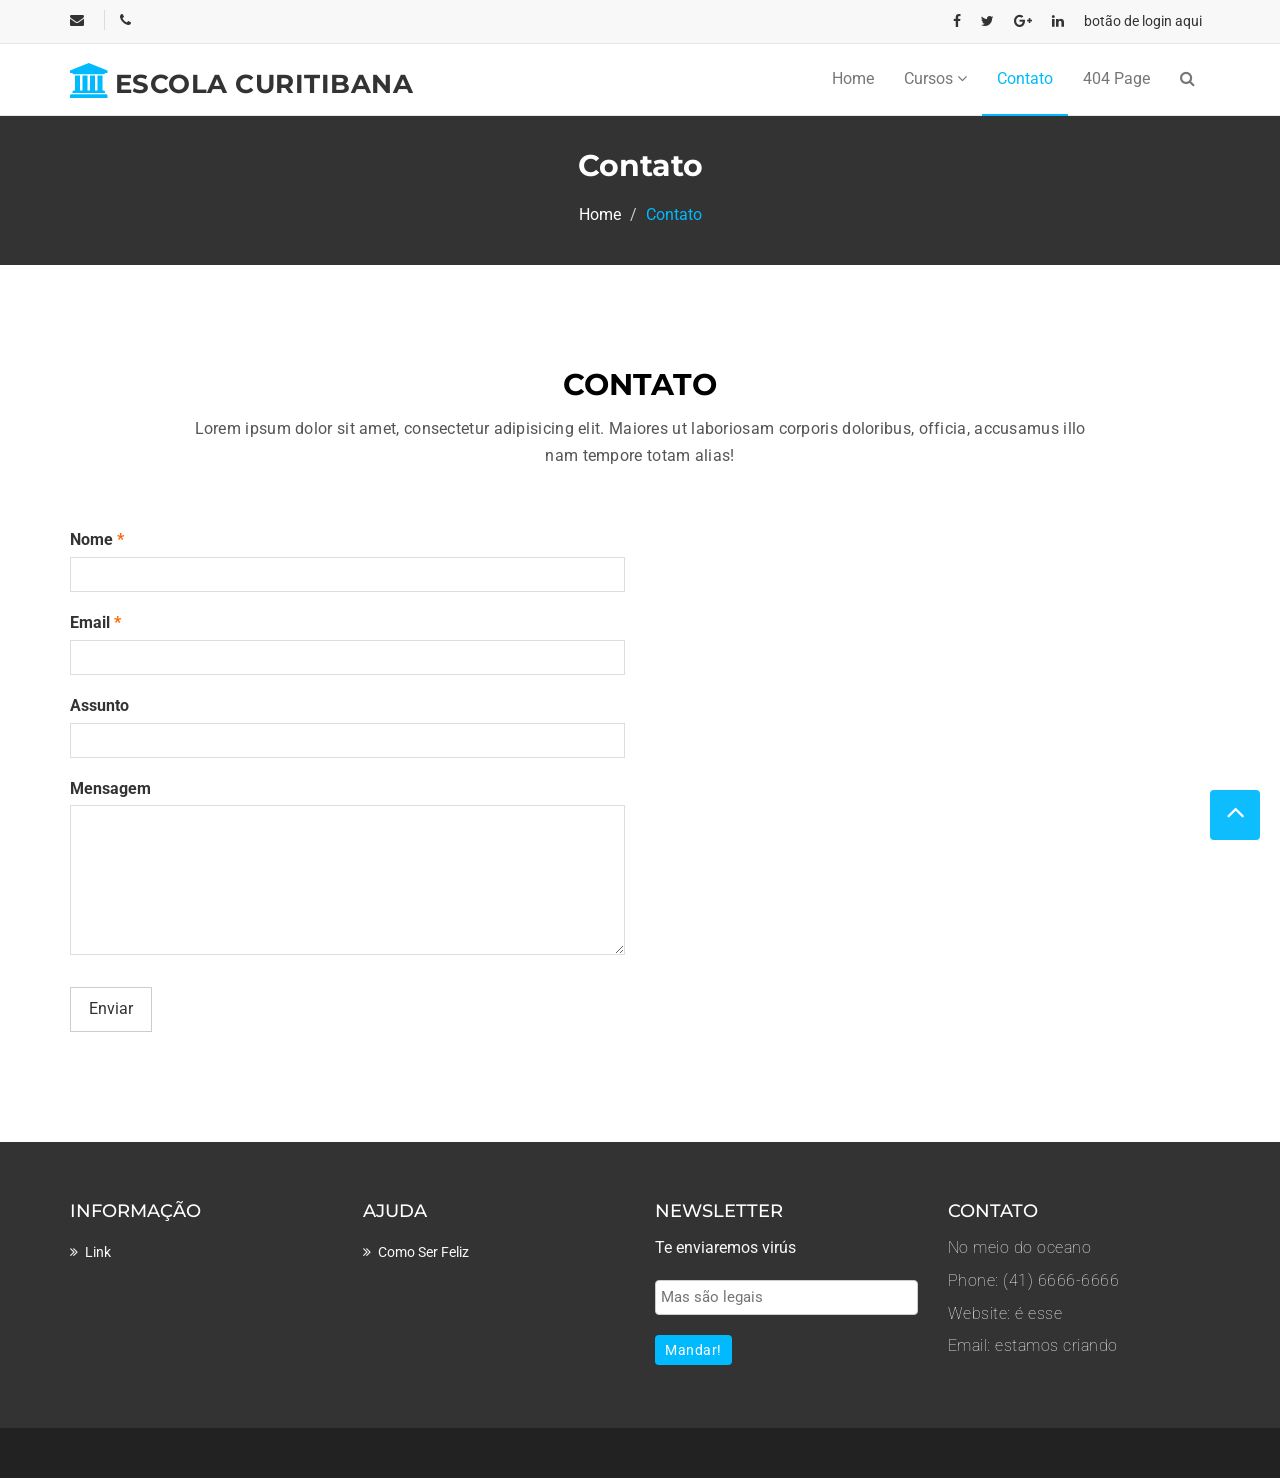
<file: contact.html>
<!DOCTYPE html>
<html lang="en">
  <head>
    <meta charset="utf-8">
    <meta http-equiv="X-UA-Compatible" content="IE=edge">
    <meta name="viewport" content="width=device-width, initial-scale=1">    
    <title>Escola Curitibana | Contato</title>

    <!-- Favicon -->
    <link rel="shortcut icon" href="assets/img/favicon.ico" type="image/x-icon">

    <!-- Fonte -->
    <link href="assets/css/font-awesome.css" rel="stylesheet">
    <!-- Bootstrap -->
    <link href="assets/css/bootstrap.css" rel="stylesheet">   
    <!--  slider -->
    <link rel="stylesheet" type="text/css" href="assets/css/slick.css">          
    <!-- cores -->
    <link id="switcher" href="assets/css/theme-color/default-theme.css" rel="stylesheet">    

    <!-- estilo -->
    <link href="assets/css/style.css" rel="stylesheet">    

   
    <!-- Fontes -->
    <link href='https://fonts.googleapis.com/css?family=Montserrat:400,700' rel='stylesheet' type='text/css'>
    <link href='https://fonts.googleapis.com/css?family=Roboto:400,400italic,300,300italic,500,700' rel='stylesheet' type='text/css'>
    

  

  </head>
  <body>
  
  <!--botao -->
    <a class="scrollToTop" href="#">
      <i class="fa fa-angle-up"></i>      
    </a>
  <!-- botao -->

  <!-- cabeçalho  -->
  <header id="mu-header">
    <div class="container">
      <div class="row">
        <div class="col-lg-12 col-md-12">
          <div class="mu-header-area">
            <div class="row">
              <div class="col-lg-6 col-md-6 col-sm-6 col-xs-6">
                <div class="mu-header-top-left">
                  <div class="mu-top-email">
                    <i class="fa fa-envelope"></i>
                    <span></span>
                  </div>
                  <div class="mu-top-phone">
                    <i class="fa fa-phone"></i>
                    <span></span>
                  </div>
                </div>
              </div>
              <div class="col-lg-6 col-md-6 col-sm-6 col-xs-6">
                <div class="mu-header-top-right">
                  <nav>
                    <ul class="mu-top-social-nav">
                      <li><a href="#"><span class="fa fa-facebook"></span></a></li>
                      <li><a href="#"><span class="fa fa-twitter"></span></a></li>
                      <li><a href="#"><span class="fa fa-google-plus"></span></a></li>
                      <li><a href="#"><span class="fa fa-linkedin"></span></a></li>
                      <li><a href="#">botão de login aqui</li>
                    </ul>
                  </nav>
                </div>
              </div>
            </div>
          </div>
        </div>
      </div>
    </div>
  </header>
  <!-- cabeçalho  -->
  <!-- menu -->
  <section id="mu-menu">
    <nav class="navbar navbar-default" role="navigation">  
      <div class="container">
        <div class="navbar-header">
          <!-- MOBILE -->
          <button type="button" class="navbar-toggle collapsed" data-toggle="collapse" data-target="#navbar" aria-expanded="false" aria-controls="navbar">
            <span class="sr-only">Toggle navigation</span>
            <span class="icon-bar"></span>
            <span class="icon-bar"></span>
            <span class="icon-bar"></span>
          </button>
          <!-- LOGO -->              
          <!-- TEXTO LOGO -->
          <a class="navbar-brand" href="index.html"><i class="fa fa-university"></i><span>Escola Curitibana</span></a>
          <!-- IMG LOGO  -->
          <!-- <a class="navbar-brand" href="index.html"><img src="assets/img/logo.png" alt="logo"></a> -->
        </div>
        <div id="navbar" class="navbar-collapse collapse">
          <ul id="top-menu" class="nav navbar-nav navbar-right main-nav">
            <li><a href="index.html">Home</a></li>            
            <li class="dropdown">
              <a href="#" class="dropdown-toggle" data-toggle="dropdown">Cursos <span class="fa fa-angle-down"></span></a>
              <ul class="dropdown-menu" role="menu">
                <li><a href="course.html">Cursos e categorias</a></li>                
                <li><a href="course-detail.html">Curso detalhes</a></li>                
              </ul>
            </li>           
                   
            <li class="active"><a href="contact.html">Contato</a></li>
            <li><a href="404.html">404 Page</a></li>               
            <li><a href="#" id="mu-search-icon"><i class="fa fa-search"></i></a></li>
          </ul>                   
        </div><!--/.nav-collapse -->        
      </div>     
    </nav>
  </section>
  <!-- menu -->
  <!-- input -->
  <div id="mu-search">
    <div class="mu-search-area">      
      <button class="mu-search-close"><span class="fa fa-close"></span></button>
      <div class="container">
        <div class="row">
          <div class="col-md-12">            
            <form class="mu-search-form">
             <input type="search" placeholder="Pesquisar...">
            </form>
          </div>
        </div>
      </div>
    </div>
  </div>
  <!-- input -->
 <!-- Paginação -->
 <section id="mu-page-breadcrumb">
   <div class="container">
     <div class="row">
       <div class="col-md-12">
         <div class="mu-page-breadcrumb-area">
           <h2>Contato</h2>
           <ol class="breadcrumb">
            <li><a href="#">Home</a></li>            
            <li class="active">Contato</li>
          </ol>
         </div>
       </div>
     </div>
   </div>
 </section>
 <!-- Paginação -->

 <!-- contato  -->
 <section id="mu-contact">
   <div class="container">
     <div class="row">
       <div class="col-md-12">
         <div class="mu-contact-area">
          <!-- titulo -->
          <div class="mu-title">
            <h2>Contato</h2>
            <p>Lorem ipsum dolor sit amet, consectetur adipisicing elit. Maiores ut laboriosam corporis doloribus, officia, accusamus illo nam tempore totam alias!</p>
          </div>
          <!-- titulo -->
          <!-- form -->
          <div class="mu-contact-content">           
            <div class="row">
              <div class="col-md-6">
                <div class="mu-contact-left">
                  <form class="contactform">                  
                    <p class="comment-form-author">
                      <label for="nome">Nome <span class="required">*</span></label>
                      <input type="text" required="required" size="30" value="" name="nome">
                    </p>
                    <p class="comment-form-email">
                      <label for="email">Email <span class="required">*</span></label>
                      <input type="email" required="required" aria-required="true" value="" name="email">
                    </p>
                    <p class="comment-form-url">
                      <label for="subject">Assunto</label>
                      <input type="text" name="assunto">  
                    </p>
                    <p class="comment-form-comment">
                      <label for="comment">Mensagem</label>
                      <textarea required="required" aria-required="true" rows="8" cols="45" name="Mensagem"></textarea>
                    </p>                
                    <p class="form-submit">
                      <input type="submit" value="Enviar" class="mu-post-btn" name="submit">
                    </p>        
                  </form>
                </div>
              </div>
              <div class="col-md-6">
                <div class="mu-contact-right">
				<iframe src="https://www.google.com/maps/embed?pb=!1m18!1m12!1m3!1d12619.089331519184!2d151.9065836474792!3d-23.44289557914886!2m3!1f0!2f0!3f0!3m2!1i1024!2i768!4f13.1!4m3!3e6!4m0!4m0!5e1!3m2!1spt-BR!2sus!4v1479483700796" width="600" height="450" frameborder="0" style="border:0" allowfullscreen></iframe>
                </div>
              </div>
            </div>
          </div>
          <!-- contato -->
         </div>
       </div>
     </div>
   </div>
 </section>
 <!-- contato  -->
 

  <!-- footer -->
  <footer id="mu-footer">
    <!-- footer  -->
    <div class="mu-footer-top">
      <div class="container">
        <div class="mu-footer-top-area">
          <div class="row">
            <div class="col-lg-3 col-md-3 col-sm-3">
              <div class="mu-footer-widget">
                <h4>Informação</h4>
                <ul>
                  <li><a href="#">link</a></li>
                 
                </ul>
              </div>
            </div>
            <div class="col-lg-3 col-md-3 col-sm-3">
              <div class="mu-footer-widget">
                <h4>Ajuda</h4>
                <ul>
                  <li><a href="">Como ser feliz</a></li>
                             
                </ul>
              </div>
            </div>
            <div class="col-lg-3 col-md-3 col-sm-3">
              <div class="mu-footer-widget">
                <h4>Newsletter</h4>
                <p>Te enviaremos virús</p>
                <form class="mu-subscribe-form">
                  <input type="email" placeholder="Mas são legais">
                  <button class="mu-subscribe-btn" type="submit">Mandar!</button>
                </form>               
              </div>
            </div>
            <div class="col-lg-3 col-md-3 col-sm-3">
              <div class="mu-footer-widget">
                <h4>Contato</h4>
                <address>
                  <p>No meio do oceano</p>
                  <p>Phone: (41) 6666-6666 </p>
                  <p>Website: é esse</p>
                  <p>Email: estamos criando</p>
                </address>
              </div>
            </div>
          </div>
        </div>
      </div>
    </div>
    <!-- footer -->
    <!-- footer  -->
    <div class="mu-footer-bottom">
      <div class="container">
        <div class="mu-footer-bottom-area">
          
        </div>
      </div>
    </div>
    <!-- footer  -->
  </footer>
  <!--  footer -->


  <!-- jQuery  -->
  <script src="assets/js/jquery.min.js"></script>  
 
  <script src="assets/js/bootstrap.js"></script>   
  <!--  slider -->
  <script type="text/javascript" src="assets/js/slick.js"></script>
  <!-- Contador -->
  <script type="text/javascript" src="assets/js/waypoints.js"></script>
  <script type="text/javascript" src="assets/js/jquery.counterup.js"></script>  

  <!-- padrão js -->
  <script src="assets/js/custom.js"></script> 

  </body>
</html>
</file>
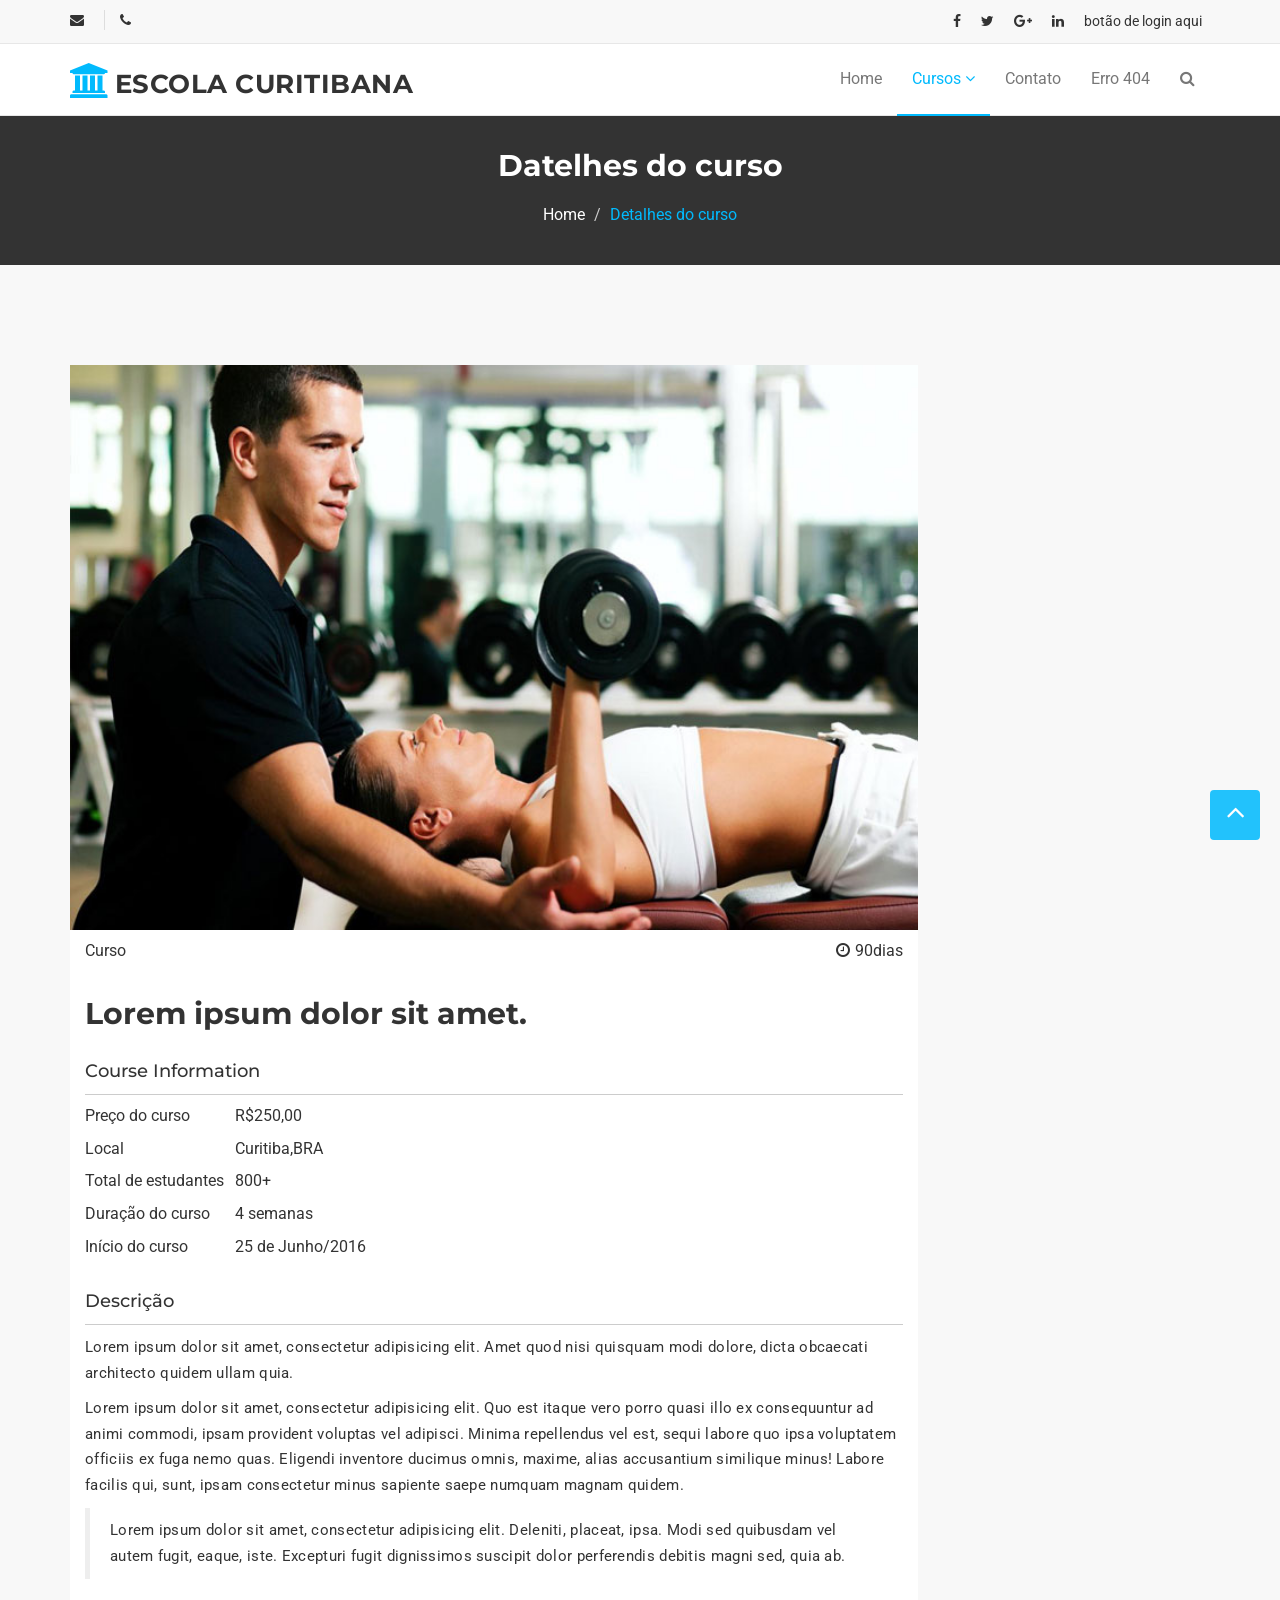
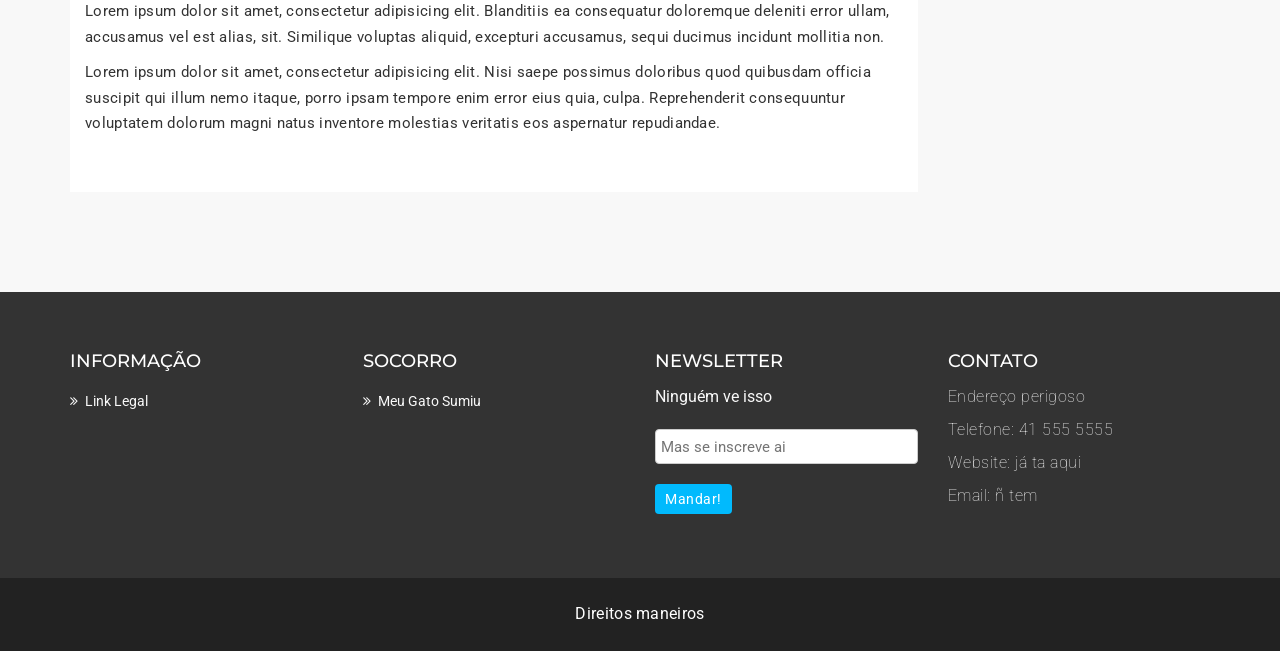
<file: course-detail.html>
<!DOCTYPE html>
<html lang="en">
  <head>
    <meta charset="utf-8">
    <meta http-equiv="X-UA-Compatible" content="IE=edge">
    <meta name="viewport" content="width=device-width, initial-scale=1">    
    <title>Escola Curitibana | Detalhes do curso</title>

    <!-- icone -->
    <link rel="shortcut icon" href="assets/img/favicon.ico" type="image/x-icon">

    <!-- Fonte -->
    <link href="assets/css/font-awesome.css" rel="stylesheet">
    <!-- Bootstrap -->
    <link href="assets/css/bootstrap.css" rel="stylesheet">   
    <!-- slider -->
    <link rel="stylesheet" type="text/css" href="assets/css/slick.css">          
    <!-- cores -->
    <link id="switcher" href="assets/css/theme-color/default-theme.css" rel="stylesheet">

    <!-- estilo -->
    <link href="assets/css/style.css" rel="stylesheet">    

   
    <!-- Fontes -->
    <link href='https://fonts.googleapis.com/css?family=Montserrat:400,700' rel='stylesheet' type='text/css'>
    <link href='https://fonts.googleapis.com/css?family=Roboto:400,400italic,300,300italic,500,700' rel='stylesheet' type='text/css'>
    

  

  </head>
  <body>
    <a class="scrollToTop" href="#">
      <i class="fa fa-angle-up"></i>      
    </a>
  <!-- botao -->

  <!-- Cabeçalho  -->
  <header id="mu-header">
    <div class="container">
      <div class="row">
        <div class="col-lg-12 col-md-12">
          <div class="mu-header-area">
            <div class="row">
              <div class="col-lg-6 col-md-6 col-sm-6 col-xs-6">
                <div class="mu-header-top-left">
                  <div class="mu-top-email">
                    <i class="fa fa-envelope"></i>
                    <span></span>
                  </div>
                  <div class="mu-top-phone">
                    <i class="fa fa-phone"></i>
                    <span></span>
                  </div>
                </div>
              </div>
              <div class="col-lg-6 col-md-6 col-sm-6 col-xs-6">
                <div class="mu-header-top-right">
                  <nav>
                    <ul class="mu-top-social-nav">
                      <li><a href="#"><span class="fa fa-facebook"></span></a></li>
                      <li><a href="#"><span class="fa fa-twitter"></span></a></li>
                      <li><a href="#"><span class="fa fa-google-plus"></span></a></li>
                      <li><a href="#"><span class="fa fa-linkedin"></span></a></li>
                      <li><a href="#">botão de login aqui</li>
                    </ul>
                  </nav>
                </div>
              </div>
            </div>
          </div>
        </div>
      </div>
    </div>
  </header>
  <!-- fim cabeçalho  -->
  <!-- menu -->
  <section id="mu-menu">
    <nav class="navbar navbar-default" role="navigation">  
      <div class="container">
        <div class="navbar-header">
          <!-- celular -->
          <button type="button" class="navbar-toggle collapsed" data-toggle="collapse" data-target="#navbar" aria-expanded="false" aria-controls="navbar">
            <span class="sr-only">Toggle navigation</span>
            <span class="icon-bar"></span>
            <span class="icon-bar"></span>
            <span class="icon-bar"></span>
          </button>
          <!-- LOGO -->              
          <!-- TEXTO LOGO -->
          <a class="navbar-brand" href="index.html"><i class="fa fa-university"></i><span>Escola Curitibana</span></a>
          <!-- IMG LOGO  -->
          <!-- <a class="navbar-brand" href="index.html"><img src="assets/img/logo.png" alt="logo"></a> -->
        </div>
        <div id="navbar" class="navbar-collapse collapse">
          <ul id="top-menu" class="nav navbar-nav navbar-right main-nav">
            <li><a href="index.html">Home</a></li>            
            <li class="dropdown active">
              <a href="#" class="dropdown-toggle" data-toggle="dropdown">Cursos <span class="fa fa-angle-down"></span></a>
              <ul class="dropdown-menu" role="menu">
                <li><a href="course.html">Cursos e categorias</a></li>                
                <li><a href="course-detail.html">Cursos e detalhes</a></li>                
              </ul>
            </li>           
           
            <li><a href="contact.html">Contato</a></li>
            <li><a href="404.html">Erro 404</a></li>               
            <li><a href="#" id="mu-search-icon"><i class="fa fa-search"></i></a></li>
          </ul>                    
        </div><!--/.nav -->        
      </div>     
    </nav>
  </section>
  <!-- menu -->
  <!-- input pesquisa -->
  <div id="mu-search">
    <div class="mu-search-area">      
      <button class="mu-search-close"><span class="fa fa-close"></span></button>
      <div class="container">
        <div class="row">
          <div class="col-md-12">            
            <form class="mu-search-form">
              <input type="search" placeholder="Pesquisa ai">
            </form>
          </div>
        </div>
      </div>
    </div>
  </div>
  <!-- fim input -->
 <!-- Paginação -->
 <section id="mu-page-breadcrumb">
   <div class="container">
     <div class="row">
       <div class="col-md-12">
         <div class="mu-page-breadcrumb-area">
           <h2>Datelhes do curso</h2>
           <ol class="breadcrumb">
            <li><a href="#">Home</a></li>            
            <li class="active">Detalhes do curso</li>
          </ol>
         </div>
       </div>
     </div>
   </div>
 </section>
 <!-- Paginação -->
 <section id="mu-course-content">
   <div class="container">
     <div class="row">
       <div class="col-md-12">
         <div class="mu-course-content-area">
            <div class="row">
              <div class="col-md-9">
                <!-- conteúdo -->
                <div class="mu-course-container mu-course-details">
                  <div class="row">
                    <div class="col-md-12">
                      <div class="mu-latest-course-single">
                        <figure class="mu-latest-course-img">
                          <a href="#"><img src="assets/img/courses/1.jpg" alt="img"></a>
                          <figcaption class="mu-latest-course-imgcaption">
                            <a href="#">Curso</a>
                            <span><i class="fa fa-clock-o"></i>90dias</span>
                          </figcaption>
                        </figure>
                        <div class="mu-latest-course-single-content">
                          <h2><a href="#">Lorem ipsum dolor sit amet.</a></h2>
                          <h4>Course Information</h4>
                          <ul>
                            <li> <span>Preço do curso</span> <span>R$250,00</span></li>
                            <li> <span>Local</span> <span>Curitiba,BRA</span></li>
                            <li> <span>Total de estudantes</span> <span>800+</span></li>
                            <li> <span>Duração do curso</span> <span>4 semanas</span></li>
                            <li> <span>Início do curso</span> <span> 25 de Junho/2016</span></li>
                          </ul>
                          <h4>Descrição</h4>
                          <p>Lorem ipsum dolor sit amet, consectetur adipisicing elit. Amet quod nisi quisquam modi dolore, dicta obcaecati architecto quidem ullam quia.</p>
                          <p>Lorem ipsum dolor sit amet, consectetur adipisicing elit. Quo est itaque vero porro quasi illo ex consequuntur ad animi commodi, ipsam provident voluptas vel adipisci. Minima repellendus vel est, sequi labore quo ipsa voluptatem officiis ex fuga nemo quas. Eligendi inventore ducimus omnis, maxime, alias accusantium similique minus! Labore facilis qui, sunt, ipsam consectetur minus sapiente saepe numquam magnam quidem.</p>
                          <blockquote>
                            <p>Lorem ipsum dolor sit amet, consectetur adipisicing elit. Deleniti, placeat, ipsa. Modi sed quibusdam vel autem fugit, eaque, iste. Excepturi fugit dignissimos suscipit dolor perferendis debitis magni sed, quia ab.</p>
                          </blockquote>
                          <p>Lorem ipsum dolor sit amet, consectetur adipisicing elit. Blanditiis ea consequatur doloremque deleniti error ullam, accusamus vel est alias, sit. Similique voluptas aliquid, excepturi accusamus, sequi ducimus incidunt mollitia non.</p>
                          <p>Lorem ipsum dolor sit amet, consectetur adipisicing elit. Nisi saepe possimus doloribus quod quibusdam officia suscipit qui illum nemo itaque, porro ipsam tempore enim error eius quia, culpa. Reprehenderit consequuntur voluptatem dolorum magni natus inventore molestias veritatis eos aspernatur repudiandae.</p>
                         
                          
                        </div>
                      </div> 
                    </div>                                   
                  </div>
                </div>
                <!-- fim do curso -->
                
              </div>
             
           </div>
         </div>
       </div>
     </div>
   </div>
 </section>

  <!-- Rodapé -->
  <footer id="mu-footer">
    <!-- footer -->
    <div class="mu-footer-top">
      <div class="container">
        <div class="mu-footer-top-area">
          <div class="row">
            <div class="col-lg-3 col-md-3 col-sm-3">
              <div class="mu-footer-widget">
                <h4>Informação</h4>
                <ul>
                  <li><a href="#">Link Legal</a></li>
                 
                </ul>
              </div>
            </div>
            <div class="col-lg-3 col-md-3 col-sm-3">
              <div class="mu-footer-widget">
                <h4>Socorro</h4>
                <ul>
                  <li><a href="">Meu gato sumiu</a></li>
                                
                </ul>
              </div>
            </div>
            <div class="col-lg-3 col-md-3 col-sm-3">
              <div class="mu-footer-widget">
                <h4>Newsletter</h4>
                <p>Ninguém ve isso</p>
                <form class="mu-subscribe-form">
                  <input type="email" placeholder="Mas se inscreve ai">
                  <button class="mu-subscribe-btn" type="submit">Mandar!</button>
                </form>               
              </div>
            </div>
            <div class="col-lg-3 col-md-3 col-sm-3">
              <div class="mu-footer-widget">
                <h4>Contato</h4>
                <address>
                  <p>Endereço perigoso</p>
                  <p>Telefone: 41 555 5555 </p>
                  <p>Website: já ta aqui</p>
                  <p>Email: ñ tem</p>
                </address>
              </div>
            </div>
          </div>
        </div>
      </div>
    </div>
    <!-- fim rodapé -->
    <!-- footer -->
    <div class="mu-footer-bottom">
      <div class="container">
        <div class="mu-footer-bottom-area">
          <p>Direitos maneiros</p>
        </div>
      </div>
    </div>
    <!-- footer -->
  </footer>
  <!-- footer -->



  <!-- jQuery -->
  <script src="assets/js/jquery.min.js"></script>  

  <script src="assets/js/bootstrap.js"></script>   
  <!-- slider -->
  <script type="text/javascript" src="assets/js/slick.js"></script>
  <!-- COntador -->
  <script type="text/javascript" src="assets/js/waypoints.js"></script>
  <script type="text/javascript" src="assets/js/jquery.counterup.js"></script>  

  <!-- padrão js -->
  <script src="assets/js/custom.js"></script> 

  </body>
</html>
</file>
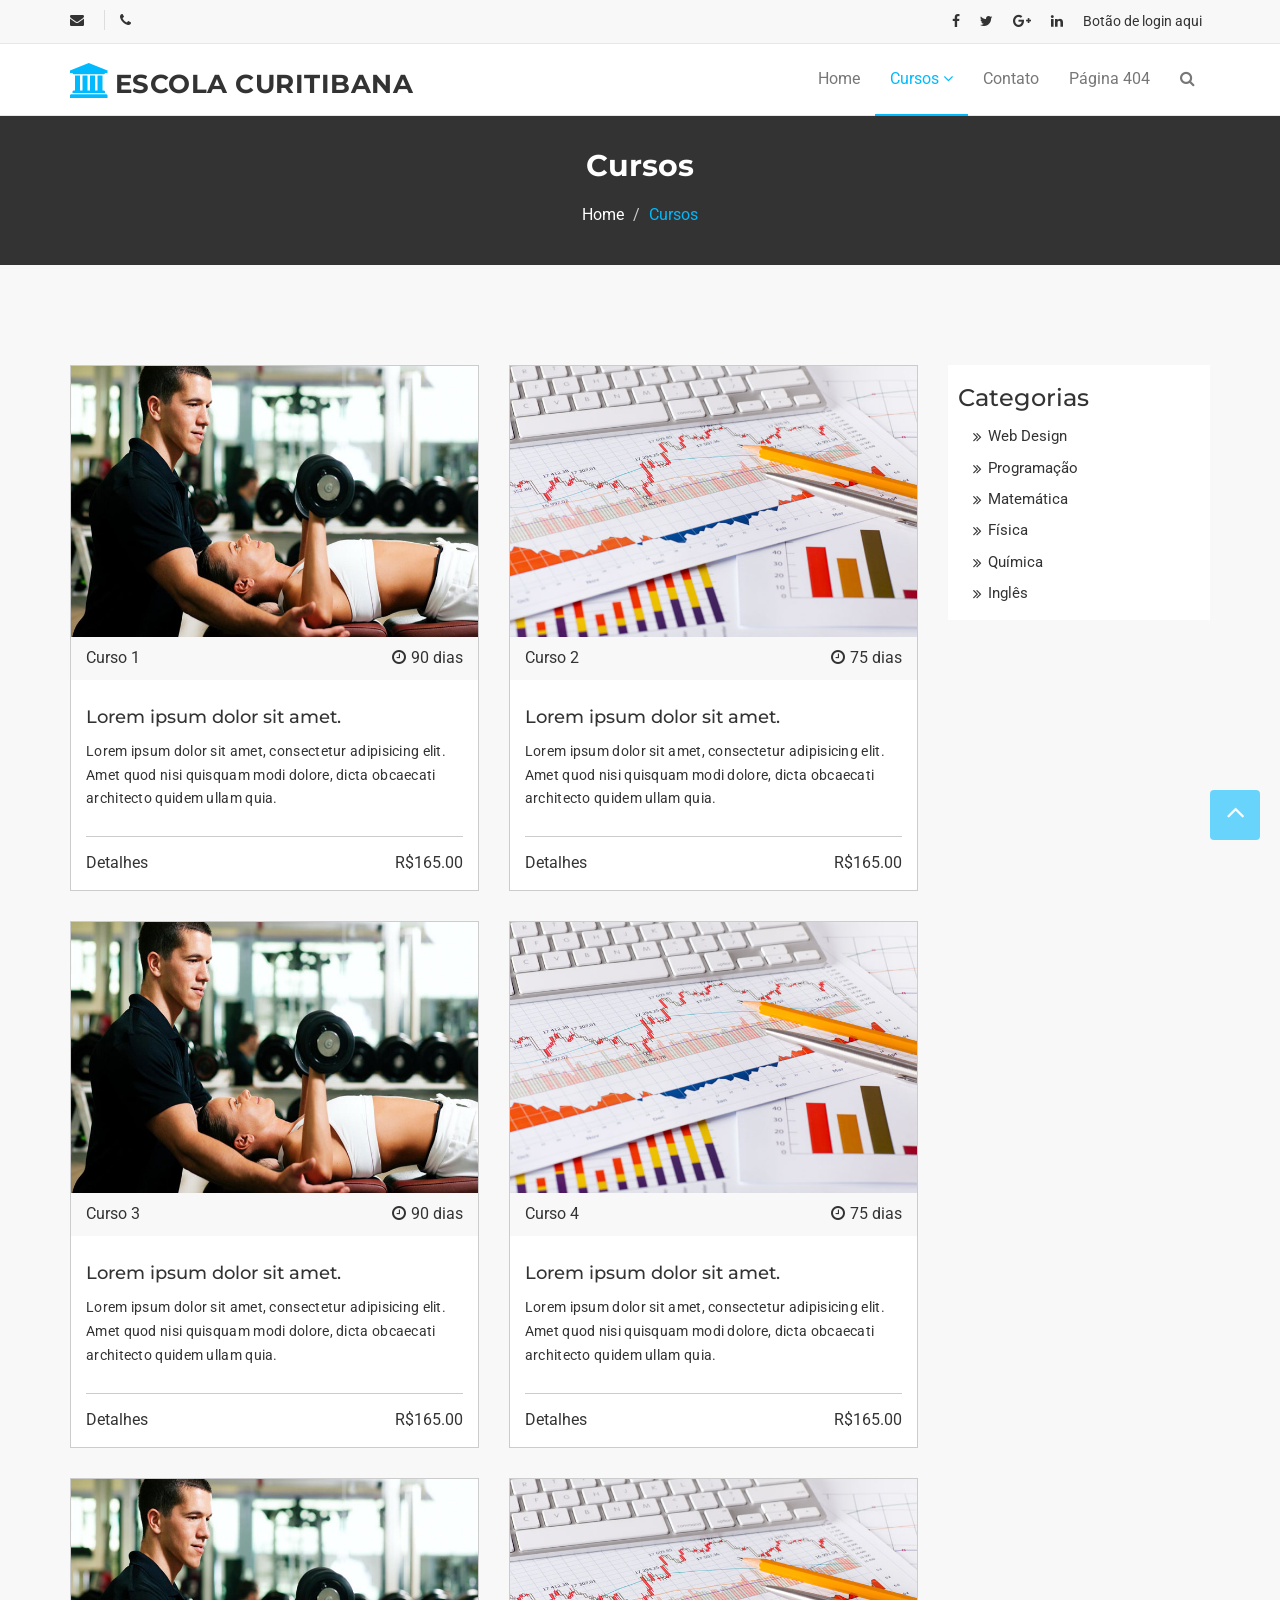
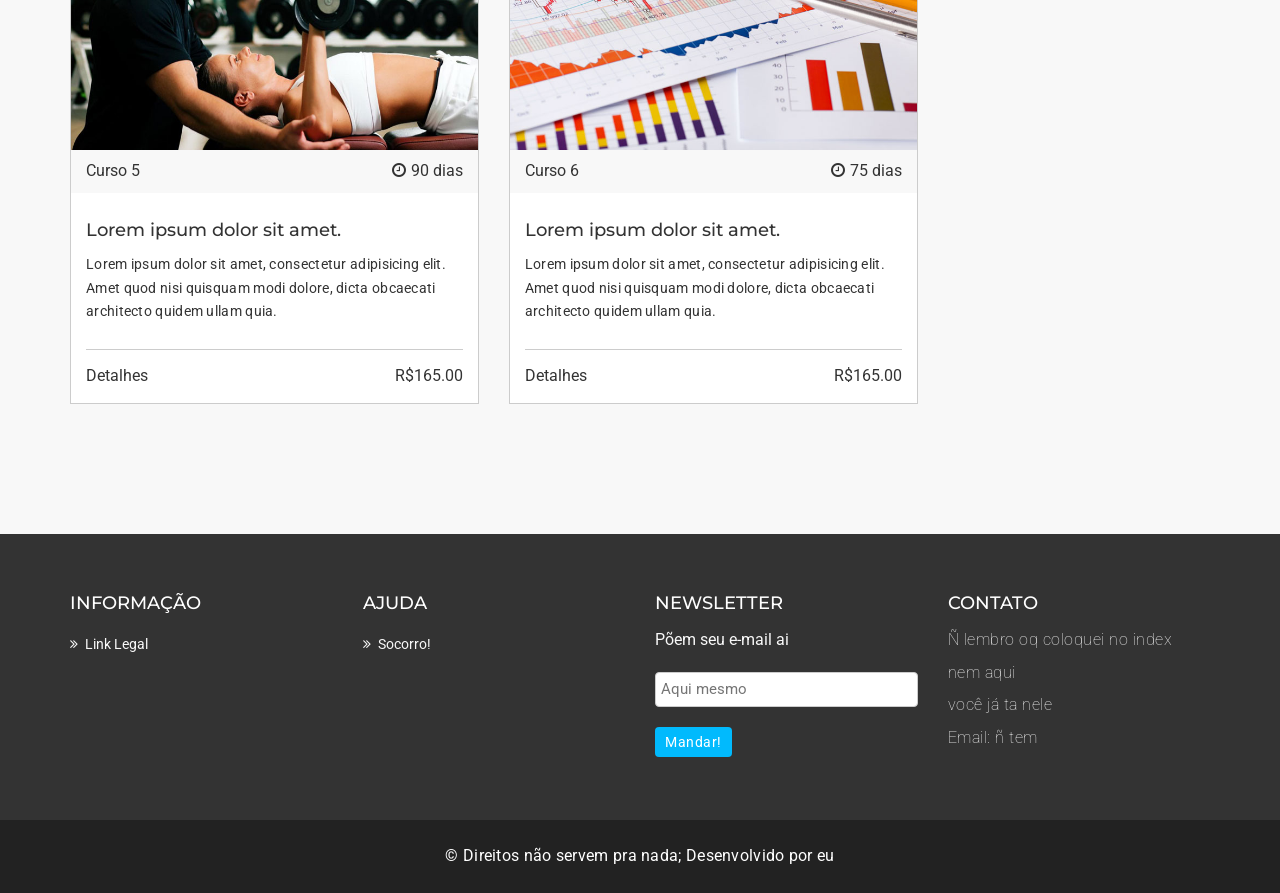
<file: course.html>
<!DOCTYPE html>
<html lang="en">
  <head>
    <meta charset="utf-8">
    <meta http-equiv="X-UA-Compatible" content="IE=edge">
    <meta name="viewport" content="width=device-width, initial-scale=1">    
    <title>Escola Curitibana | Cursos</title>

    <!-- Favicon -->
    <link rel="shortcut icon" href="assets/img/favicon.ico" type="image/x-icon">

    <!-- Fontes -->
    <link href="assets/css/font-awesome.css" rel="stylesheet">
    <!-- Bootstrap -->
    <link href="assets/css/bootstrap.css" rel="stylesheet">   
    <!-- slider -->
    <link rel="stylesheet" type="text/css" href="assets/css/slick.css">          
    <!-- cor do tema -->
    <link id="switcher" href="assets/css/theme-color/default-theme.css" rel="stylesheet">  

    <!-- estilo próprio -->
    <link href="assets/css/style.css" rel="stylesheet">    

   
    <!-- Google Fonts -->
    <link href='https://fonts.googleapis.com/css?family=Montserrat:400,700' rel='stylesheet' type='text/css'>
    <link href='https://fonts.googleapis.com/css?family=Roboto:400,400italic,300,300italic,500,700' rel='stylesheet' type='text/css'>
    

    

  </head>
  <body>
  <!--botão -->
    <a class="scrollToTop" href="#">
      <i class="fa fa-angle-up"></i>      
    </a>
  <!--  -->

  <!-- Cabeçalho  -->
  <header id="mu-header">
    <div class="container">
      <div class="row">
        <div class="col-lg-12 col-md-12">
          <div class="mu-header-area">
            <div class="row">
              <div class="col-lg-6 col-md-6 col-sm-6 col-xs-6">
                <div class="mu-header-top-left">
                  <div class="mu-top-email">
                    <i class="fa fa-envelope"></i>
                    <span></span>
                  </div>
                  <div class="mu-top-phone">
                    <i class="fa fa-phone"></i>
                    <span></span>
                  </div>
                </div>
              </div>
              <div class="col-lg-6 col-md-6 col-sm-6 col-xs-6">
                <div class="mu-header-top-right">
                  <nav>
                    <ul class="mu-top-social-nav">
                      <li><a href="#"><span class="fa fa-facebook"></span></a></li>
                      <li><a href="#"><span class="fa fa-twitter"></span></a></li>
                      <li><a href="#"><span class="fa fa-google-plus"></span></a></li>
                      <li><a href="#"><span class="fa fa-linkedin"></span></a></li>
                      <li><a href="#">Botão de login aqui</a></li>
                    </ul>
                  </nav>
                </div>
              </div>
            </div>
          </div>
        </div>
      </div>
    </div>
  </header>
  <!-- cabeçalho  -->
  <!-- menu -->
  <section id="mu-menu">
    <nav class="navbar navbar-default" role="navigation">  
      <div class="container">
        <div class="navbar-header">
          <!-- menu mobile -->
          <button type="button" class="navbar-toggle collapsed" data-toggle="collapse" data-target="#navbar" aria-expanded="false" aria-controls="navbar">
            <span class="sr-only">Toggle navigation</span>
            <span class="icon-bar"></span>
            <span class="icon-bar"></span>
            <span class="icon-bar"></span>
          </button>
          <!-- LOGO -->              
          <!-- TEXTO DA LOGO -->
          <a class="navbar-brand" href="index.html"><i class="fa fa-university"></i><span>Escola Curitibana</span></a>
          <!-- IMG DA LOGO  -->
          <!-- <a class="navbar-brand" href="index.html"><img src="assets/img/logo.png" alt="logo"></a> -->
        </div>
        <div id="navbar" class="navbar-collapse collapse">
          <ul id="top-menu" class="nav navbar-nav navbar-right main-nav">
            <li><a href="index.html">Home</a></li>            
            <li class="dropdown active">
              <a href="#" class="dropdown-toggle active" data-toggle="dropdown">Cursos <span class="fa fa-angle-down"></span></a>
              <ul class="dropdown-menu" role="menu">
                <li><a href="course.html">Cursos e categorias</a></li>                
                <li><a href="course-detail.html">Curso detalhe</a></li>                
              </ul>
            </li>           
           
               
            <li><a href="contact.html">Contato</a></li>
            <li><a href="404.html">Página 404</a></li>               
            <li><a href="#" id="mu-search-icon"><i class="fa fa-search"></i></a></li>
          </ul>                   
        </div><!--/.nav -->        
      </div>     
    </nav>
  </section>
  <!-- Fim menu -->
  <!-- Input procura -->
  <div id="mu-search">
    <div class="mu-search-area">      
      <button class="mu-search-close"><span class="fa fa-close"></span></button>
      <div class="container">
        <div class="row">
          <div class="col-md-12">            
            <form class="mu-search-form">
              <input type="search" placeholder="Procurar...">
            </form>
          </div>
        </div>
      </div>
    </div>
  </div>
  <!-- Fim input -->
 <!-- Página -->
 <section id="mu-page-breadcrumb">
   <div class="container">
     <div class="row">
       <div class="col-md-12">
         <div class="mu-page-breadcrumb-area">
           <h2>Cursos</h2>
           <ol class="breadcrumb">
            <li><a href="#">Home</a></li>            
            <li class="active">Cursos</li>
          </ol>
         </div>
       </div>
     </div>
   </div>
 </section>
 <!-- Pagina -->
 <section id="mu-course-content">
   <div class="container">
     <div class="row">
       <div class="col-md-12">
         <div class="mu-course-content-area">
            <div class="row">
              <div class="col-md-9">
                <!-- conteúdo -->
                <div class="mu-course-container">
                  <div class="row">
                    <div class="col-md-6 col-sm-6">
                    <div class="mu-latest-course-single">
                      <figure class="mu-latest-course-img">
                        <a href="#"><img src="assets/img/courses/1.jpg" alt="img"></a>
                        <figcaption class="mu-latest-course-imgcaption">
                          <a href="#">Curso 1</a>
                          <span><i class="fa fa-clock-o"></i>90 dias</span>
                        </figcaption>
                      </figure>
                      <div class="mu-latest-course-single-content">
                        <h4><a href="#">Lorem ipsum dolor sit amet.</a></h4>
                        <p>Lorem ipsum dolor sit amet, consectetur adipisicing elit. Amet quod nisi quisquam modi dolore, dicta obcaecati architecto quidem ullam quia.</p>
                        <div class="mu-latest-course-single-contbottom">
                          <a class="mu-course-Detalhes" href="#">Detalhes</a>
                          <span class="mu-course-price" href="#">R$165.00</span>
                        </div>
                      </div>
                    </div> 
                  </div>                  
                  <div class="col-md-6 col-sm-6">
                    <div class="mu-latest-course-single">
                      <figure class="mu-latest-course-img">
                        <a href="#"><img src="assets/img/courses/2.jpg" alt="img"></a>
                        <figcaption class="mu-latest-course-imgcaption">
                          <a href="#">Curso 2 </a>
                          <span><i class="fa fa-clock-o"></i>75 dias</span>
                        </figcaption>
                      </figure>
                      <div class="mu-latest-course-single-content">
                        <h4><a href="#">Lorem ipsum dolor sit amet.</a></h4>
                        <p>Lorem ipsum dolor sit amet, consectetur adipisicing elit. Amet quod nisi quisquam modi dolore, dicta obcaecati architecto quidem ullam quia.</p>
                        <div class="mu-latest-course-single-contbottom">
                          <a class="mu-course-Detalhes" href="#">Detalhes</a>
                          <span class="mu-course-price" href="#">R$165.00</span>
                        </div>
                      </div>
                    </div>
                  </div>
                  <div class="col-md-6 col-sm-6">
                    <div class="mu-latest-course-single">
                      <figure class="mu-latest-course-img">
                        <a href="#"><img src="assets/img/courses/1.jpg" alt="img"></a>
                        <figcaption class="mu-latest-course-imgcaption">
                          <a href="#">Curso 3</a>
                          <span><i class="fa fa-clock-o"></i>90 dias</span>
                        </figcaption>
                      </figure>
                      <div class="mu-latest-course-single-content">
                        <h4><a href="#">Lorem ipsum dolor sit amet.</a></h4>
                        <p>Lorem ipsum dolor sit amet, consectetur adipisicing elit. Amet quod nisi quisquam modi dolore, dicta obcaecati architecto quidem ullam quia.</p>
                        <div class="mu-latest-course-single-contbottom">
                          <a class="mu-course-Detalhes" href="#">Detalhes</a>
                          <span class="mu-course-price" href="#">R$165.00</span>
                        </div>
                      </div>
                    </div> 
                  </div>                  
                  <div class="col-md-6 col-sm-6">
                    <div class="mu-latest-course-single">
                      <figure class="mu-latest-course-img">
                        <a href="#"><img src="assets/img/courses/2.jpg" alt="img"></a>
                        <figcaption class="mu-latest-course-imgcaption">
                          <a href="#">Curso 4 </a>
                          <span><i class="fa fa-clock-o"></i>75 dias</span>
                        </figcaption>
                      </figure>
                      <div class="mu-latest-course-single-content">
                        <h4><a href="#">Lorem ipsum dolor sit amet.</a></h4>
                        <p>Lorem ipsum dolor sit amet, consectetur adipisicing elit. Amet quod nisi quisquam modi dolore, dicta obcaecati architecto quidem ullam quia.</p>
                        <div class="mu-latest-course-single-contbottom">
                          <a class="mu-course-Detalhes" href="#">Detalhes</a>
                          <span class="mu-course-price" href="#">R$165.00</span>
                        </div>
                      </div>
                    </div>
                  </div>
                  <div class="col-md-6 col-sm-6">
                    <div class="mu-latest-course-single">
                      <figure class="mu-latest-course-img">
                        <a href="#"><img src="assets/img/courses/1.jpg" alt="img"></a>
                        <figcaption class="mu-latest-course-imgcaption">
                          <a href="#">Curso 5</a>
                          <span><i class="fa fa-clock-o"></i>90 dias</span>
                        </figcaption>
                      </figure>
                      <div class="mu-latest-course-single-content">
                        <h4><a href="#">Lorem ipsum dolor sit amet.</a></h4>
                        <p>Lorem ipsum dolor sit amet, consectetur adipisicing elit. Amet quod nisi quisquam modi dolore, dicta obcaecati architecto quidem ullam quia.</p>
                        <div class="mu-latest-course-single-contbottom">
                          <a class="mu-course-Detalhes" href="#">Detalhes</a>
                          <span class="mu-course-price" href="#">R$165.00</span>
                        </div>
                      </div>
                    </div> 
                  </div>                  
                  <div class="col-md-6 col-sm-6">
                    <div class="mu-latest-course-single">
                      <figure class="mu-latest-course-img">
                        <a href="#"><img src="assets/img/courses/2.jpg" alt="img"></a>
                        <figcaption class="mu-latest-course-imgcaption">
                          <a href="#">Curso 6 </a>
                          <span><i class="fa fa-clock-o"></i>75 dias</span>
                        </figcaption>
                      </figure>
                      <div class="mu-latest-course-single-content">
                        <h4><a href="#">Lorem ipsum dolor sit amet.</a></h4>
                        <p>Lorem ipsum dolor sit amet, consectetur adipisicing elit. Amet quod nisi quisquam modi dolore, dicta obcaecati architecto quidem ullam quia.</p>
                        <div class="mu-latest-course-single-contbottom">
                          <a class="mu-course-Detalhes" href="#">Detalhes</a>
                          <span class="mu-course-price" href="#">R$165.00</span>
                        </div>
                      </div>
                    </div>
                  </div>
                  </div>
                </div>
                <!-- fim conteúdo -->
                
              </div>
              <div class="col-md-3">
                <!-- SideBar -->
                <aside class="mu-sidebar">
                  <!-- Categorias -->
                  <div class="mu-single-sidebar">
                    <h3>Categorias</h3>
                    <ul class="mu-sidebar-catg">
                      <li><a href="#">Web Design</a></li>
                      <li><a href="">Programação</a></li>
                      <li><a href="">Matemática</a></li>
                      <li><a href="">Física</a></li>
                      <li><a href="">Química</a></li>
                      <li><a href="">Inglês</a></li>
                    </ul>
                  </div>
                  <!-- Categorias -->
                 
                
                </aside>
                <!-- / fim sidebar -->
             </div>
           </div>
         </div>
       </div>
     </div>
   </div>
 </section>

  <!-- rodapé -->
  <footer id="mu-footer">
    <!-- footer -->
    <div class="mu-footer-top">
      <div class="container">
        <div class="mu-footer-top-area">
          <div class="row">
            <div class="col-lg-3 col-md-3 col-sm-3">
              <div class="mu-footer-widget">
                <h4>Informação</h4>
                <ul>
                  <li><a href="#">link legal</a></li>
                
                </ul>
              </div>
            </div>
            <div class="col-lg-3 col-md-3 col-sm-3">
              <div class="mu-footer-widget">
                <h4>Ajuda</h4>
                <ul>
                  <li><a href="">Socorro!</a></li>
                                 
                </ul>
              </div>
            </div>
            <div class="col-lg-3 col-md-3 col-sm-3">
              <div class="mu-footer-widget">
                <h4>Newsletter</h4>
                <p>Põem seu e-mail ai </p>
                <form class="mu-subscribe-form">
                  <input type="email" placeholder="Aqui mesmo">
                  <button class="mu-subscribe-btn" type="submit">Mandar!</button>
                </form>               
              </div>
            </div>
            <div class="col-lg-3 col-md-3 col-sm-3">
              <div class="mu-footer-widget">
                <h4>Contato</h4>
                <address>
                  <p>Ñ lembro oq coloquei no index</p>
                  <p>nem aqui </p>
                  <p>você já ta nele</p>
                  <p>Email: ñ tem</p>
                </address>
              </div>
            </div>
          </div>
        </div>
      </div>
    </div>
    <!-- fimfooter -->
    <!-- direitos -->
    <div class="mu-footer-bottom">
      <div class="container">
        <div class="mu-footer-bottom-area">
          <p>&copy; Direitos não servem pra nada; Desenvolvido por eu</p>
        </div>
      </div>
    </div>
    <!-- direitos -->
  </footer>
  <!-- fim rodapé -->


<!-- jQuery -->
  <script src="assets/js/jquery.min.js"></script>  
 
  <script src="assets/js/bootstrap.js"></script>   
  <!-- slider -->
  <script type="text/javascript" src="assets/js/slick.js"></script>
  <!-- Contador -->
  <script type="text/javascript" src="assets/js/waypoints.js"></script>
  <script type="text/javascript" src="assets/js/jquery.counterup.js"></script>  

  <!-- pADRÃO js -->
  <script src="assets/js/custom.js"></script> 

  </body>
</html>
</file>
<file: assets/css/theme-color/default-theme.css>
/*=======================================
Template Design By MarkUps.
Author URI : http://www.markups.io/
========================================*/
.scrollToTop {
  background-color: #01bafd;
  border: 2px solid #01bafd;
}

.mu-read-more-btn:hover, .mu-read-more-btn:focus {
  background-color: #01bafd;
  border-color: #01bafd;
}

.mu-post-btn:hover, .mu-post-btn:focus {
  background-color: #01bafd;
  border-color: #01bafd;
}

#mu-header .mu-header-area .mu-header-top-right .mu-top-social-nav li a:hover, #mu-header .mu-header-area .mu-header-top-right .mu-top-social-nav li a:focus {
  color: #01bafd;
}

#mu-menu .navbar-header .navbar-brand i {
  color: #01bafd;
}
#mu-menu .navbar-default .navbar-nav li > a:hover, #mu-menu .navbar-default .navbar-nav li > a:focus {
  border-color: #01bafd;
  color: #01bafd;
}
#mu-menu .navbar-default .navbar-nav li .dropdown-menu {
  border-top: 2px solid #01bafd;
}
#mu-menu .navbar-default .navbar-nav li .dropdown-menu li a:hover, #mu-menu .navbar-default .navbar-nav li .dropdown-menu li a:focus {
  background-color: #01bafd;
}
#mu-menu .navbar-default .navbar-nav .open a:hover, #mu-menu .navbar-default .navbar-nav .open a:focus {
  background-color: #01bafd;
}

#mu-menu .navbar-default .navbar-nav > .active > a, #mu-menu .navbar-default .navbar-nav > .active > a:hover, #mu-menu .navbar-default .navbar-nav > .active > a:focus {
  color: #01bafd;
  border-bottom: 2px solid #01bafd;
  background-color: transparent;
}

#mu-search .mu-search-area .mu-search-close {
  background-color: #01bafd;
}

#mu-slider .mu-slider-single .mu-slider-content span {
  background-color: #01bafd;
}
#mu-slider .slick-prev,
#mu-slider .slick-next {
  background-color: #01bafd;
}

#mu-features .mu-features-area .mu-features-content .mu-single-feature span {
  color: #01bafd;
  border: 1px solid #01bafd;
}
#mu-features .mu-features-area .mu-features-content .mu-single-feature a:hover, #mu-features .mu-features-area .mu-features-content .mu-single-feature a:focus {
  color: #01bafd;
  border-color: #01bafd;
}

#mu-latest-courses .mu-latest-courses-area .mu-latest-courses-content .slick-dots .slick-active {
  background-color: #01bafd;
}

.mu-latest-course-single .mu-latest-course-img .mu-latest-course-imgcaption a:hover, .mu-latest-course-single .mu-latest-course-img .mu-latest-course-imgcaption a:focus {
  color: #01bafd;
}
.mu-latest-course-single .mu-latest-course-single-content h4 a:hover, .mu-latest-course-single .mu-latest-course-single-content h4 a:focus {
  color: #01bafd;
}
.mu-latest-course-single .mu-latest-course-single-content .mu-latest-course-single-contbottom .mu-course-details {
  color: #01bafd;
}

#mu-our-teacher .mu-our-teacher-area .mu-our-teacher-content .mu-our-teacher-single .mu-our-teacher-img .mu-our-teacher-social {
  background-color: #01bafd;
}
#mu-our-teacher .mu-our-teacher-area .mu-our-teacher-content .mu-our-teacher-single .mu-our-teacher-img .mu-our-teacher-social a:hover, #mu-our-teacher .mu-our-teacher-area .mu-our-teacher-content .mu-our-teacher-single .mu-our-teacher-img .mu-our-teacher-social a:focus {
  color: #01bafd;
}

#mu-testimonial .mu-testimonial-area .mu-testimonial-content .mu-testimonial-item .mu-testimonial-info span {
  color: #01bafd;
}
#mu-testimonial .mu-testimonial-area .mu-testimonial-content .slick-dots .slick-active {
  background-color: #01bafd;
}

.mu-blog-single-item .mu-blog-single-img .mu-blog-caption h3 a:hover {
  color: #01bafd;
}
.mu-blog-single-item .mu-blog-meta a:hover, .mu-blog-single-item .mu-blog-meta a:focus {
  color: #01bafd;
}
.mu-blog-single-item .mu-blog-description a:hover, .mu-blog-single-item .mu-blog-description a:focus {
  border-color: #01bafd;
}

#mu-page-breadcrumb .mu-page-breadcrumb-area .breadcrumb .active {
  color: #01bafd;
}

#mu-course-content {
  background-color: #f8f8f8;
  display: inline;
  float: left;
  padding: 100px 0;
  width: 100%;
}
#mu-course-content .mu-course-content-area {
  display: inline;
  float: left;
  width: 100%;
}
#mu-course-content .mu-course-content-area .mu-course-container {
  display: inline;
  float: left;
  width: 100%;
}
#mu-course-content .mu-course-content-area .mu-course-container .mu-latest-course-single {
  border: 1px solid #ccc;
  margin-bottom: 30px;
}
#mu-course-content .mu-course-content-area .mu-sidebar .mu-single-sidebar .mu-sidebar-catg li a:hover, #mu-course-content .mu-course-content-area .mu-sidebar .mu-single-sidebar .mu-sidebar-catg li a:focus {
  color: #01bafd;
}
#mu-course-content .mu-course-content-area .mu-sidebar .mu-single-sidebar .mu-sidebar-popular-courses .media .media-body .media-heading a:hover, #mu-course-content .mu-course-content-area .mu-sidebar .mu-single-sidebar .mu-sidebar-popular-courses .media .media-body .media-heading a:focus {
  color: #01bafd;
}
#mu-course-content .mu-course-content-area .mu-sidebar .mu-single-sidebar .tag-cloud a:hover, #mu-course-content .mu-course-content-area .mu-sidebar .mu-single-sidebar .tag-cloud a:focus {
  color: #01bafd;
  border-color: #01bafd;
}

.mu-pagination .pagination li a:hover, .mu-pagination .pagination li a:focus {
  background-color: #01bafd;
  border-color: #01bafd;
}
.mu-pagination .pagination .active a {
  background-color: #01bafd;
  border-color: #01bafd;
}

.mu-related-item {
  display: inline;
  float: left;
  margin-top: 30px;
  width: 100%;
}
.mu-related-item .mu-related-item-area #mu-related-item-slide .slick-prev,
.mu-related-item .mu-related-item-area #mu-related-item-slide .slick-next {
  background-color: #01bafd;
}

.mu-blog-single .mu-blog-single-item .mu-blog-tags .mu-news-single-tagnav li a:hover, .mu-blog-single .mu-blog-single-item .mu-blog-tags .mu-news-single-tagnav li a:focus {
  color: #01bafd;
}
.mu-blog-single .mu-blog-single-item .mu-blog-social .mu-news-social-nav li a:hover, .mu-blog-single .mu-blog-single-item .mu-blog-social .mu-news-social-nav li a:focus {
  background-color: #01bafd;
  border-color: #01bafd;
}

.mu-blog-single-navigation a:hover, .mu-blog-single-navigation a:focus {
  background-color: #01bafd;
  border-color: #01bafd;
}

.mu-comments-area {
  display: inline;
  float: left;
  width: 100%;
  margin-top: 20px;
}
.mu-comments-area h3 {
  margin-bottom: 20px;
  padding: 20px;
  border-bottom: 1px solid #ccc;
  padding-left: 0;
}
.mu-comments-area .comments .commentlist li .reply-btn:hover, .mu-comments-area .comments .commentlist li .reply-btn:focus {
  background-color: #01bafd;
  border-color: #01bafd;
}
.mu-comments-area .comments .commentlist li .author-tag {
  background-color: #01bafd;
}
.mu-comments-area .comments .comments-pagination li a:hover, .mu-comments-area .comments .comments-pagination li a:focus {
  color: #01bafd;
}

#mu-gallery .mu-gallery-area .mu-gallery-content {
  width: 100%;
}
#mu-gallery .mu-gallery-area .mu-gallery-content .mu-gallery-top ul li {
  background-color: #01bafd;
  border: 1px solid #01bafd;
}
#mu-gallery .mu-gallery-area .mu-gallery-content .mu-gallery-top ul li:hover, #mu-gallery .mu-gallery-area .mu-gallery-content .mu-gallery-top ul li:focus {
  color: #01bafd;
  border-color: #01bafd;
}
#mu-gallery .mu-gallery-area .mu-gallery-content .mu-gallery-top ul .active {
  color: #01bafd;
  border-color: #01bafd;
}
#mu-gallery .mu-gallery-area .mu-gallery-content .mu-gallery-body ul li .mu-single-gallery .mu-single-gallery-item .mu-single-gallery-info .mu-single-gallery-info-inner a {
  background-color: #01bafd;
}

#mu-contact .mu-contact-area .mu-contact-content .mu-contact-left .contactform input[type="text"]:focus,
#mu-contact .mu-contact-area .mu-contact-content .mu-contact-left .contactform input[type="email"]:focus,
#mu-contact .mu-contact-area .mu-contact-content .mu-contact-left .contactform input[type="url"]:focus {
  border-color: #01bafd;
}
#mu-contact .mu-contact-area .mu-contact-content .mu-contact-left .contactform textarea:focus {
  border-color: #01bafd;
}

#mu-error .mu-error-area h2 {
  color: #01bafd;
}

#mu-footer .mu-footer-top .mu-footer-top-area .mu-footer-widget ul li a:hover, #mu-footer .mu-footer-top .mu-footer-top-area .mu-footer-widget ul li a:focus {
  color: #01bafd;
}
#mu-footer .mu-footer-top .mu-footer-top-area .mu-footer-widget .mu-subscribe-form input[type="email"]:focus {
  border-color: #01bafd;
}
#mu-footer .mu-footer-top .mu-footer-top-area .mu-footer-widget .mu-subscribe-form .mu-subscribe-btn {
  background-color: #01bafd;
}

/*=======================================
Template Design By MarkUps.
Author URI : http://www.markups.io/
========================================*/
</file>
<file: assets/css/style.css>
/*
  Template Name: Varsity
  Author : MarkUps
  Author URI: http://www.markups.io/
  Version: 1.0
  Tags: light, white, education, online education, school, college, university multi page, custom-colors, Bootstrap, responsive, html5, css3, Sass, template, web template

*/

/* Table of Content
==================================================
#BASIC TYPOGRAPHY
#HEADER SECTION
#NAVBAR SECTION
#SLIDER SECTION
#SERVICE SECTION
#ABOUT US SECTION
#COUNTER SECTION
#FEATURES SECTION
#LATEST COURSES SECTION
#TEACHER SECTION
#TESTIMONIAL SECTION
#FROM BLOG SECTION
# COURSES PAGE
#BLOG PAGE
#GALLERY PAGE
#CONTACT PAGE
#ERROR  PAGE
#FOOTER SECTION
#RESPONSIVE DESIGN
*/

/* BASE - Base tyles, Variables, Mixins, etc. */
body {
  background-color: #ffffff;
  font-family: "Roboto", sans-serif;
  color: #333333;
  font-size: 16px;
  overflow-x: hidden;
}

.no-padding {
  padding: 0;
}

.no-border {
  border: none;
}

/* MODULES - Individual site components */
ul {
  padding: 0;
  margin: 0;
  list-style: none;
}

a {
  text-decoration: none;
  color: #333333;
}

a:hover,
a:focus {
  outline: none;
  text-decoration: none;
}

h1, h2, h3, h4, h5, h6 {
  font-family: "Montserrat", sans-serif;
}

h2 {
  font-size: 30px;
  font-weight: 700;
  line-height: 40px;
  margin: 0;
}

img {
  border: none;
}

.mu-read-more-btn {
  border: 1px solid #fff;
  color: #fff;
  display: inline-block;
  margin-top: 10px;
  padding: 10px 20px;
  text-transform: uppercase;
  -webkit-transition: all 0.5s;
  -moz-transition: all 0.5s;
  -ms-transition: all 0.5s;
  -o-transition: all 0.5s;
  transition: all 0.5s;
}
.mu-read-more-btn:hover, .mu-read-more-btn:focus {
  color: #fff;
}

.mu-post-btn {
  background-color: transparent;
  border: 1px solid #ccc;
  display: inline-block;
  font-size: 16px;
  padding: 10px 18px;
  -webkit-transition: all 0.5s;
  -moz-transition: all 0.5s;
  -ms-transition: all 0.5s;
  -o-transition: all 0.5s;
  transition: all 0.5s;
}
.mu-post-btn:hover, .mu-post-btn:focus {
  color: #fff;
}

/* LAYOUTS - Page layout styles */
/*==================
 HEADER SECTION
====================*/
#mu-header {
  background-color: #f8f8f8;
  display: inline;
  float: left;
  width: 100%;
}
#mu-header .mu-header-area {
  display: inline;
  float: left;
  padding: 10px 0;
  width: 100%;
}
#mu-header .mu-header-area .mu-header-top-left {
  display: inline;
  float: left;
  width: 100%;
}
#mu-header .mu-header-area .mu-header-top-left .mu-top-email {
  display: inline;
  float: left;
  font-size: 14px;
}
#mu-header .mu-header-area .mu-header-top-left .mu-top-email i {
  margin-right: 5px;
}
#mu-header .mu-header-area .mu-header-top-left .mu-top-phone {
  border-left: 1px solid #ddd;
  display: inline;
  font-size: 14px;
  float: left;
  margin-left: 15px;
  padding-left: 15px;
}
#mu-header .mu-header-area .mu-header-top-left .mu-top-phone i {
  margin-right: 5px;
}
#mu-header .mu-header-area .mu-header-top-right {
  display: inline;
  float: left;
  text-align: right;
  width: 100%;
}
#mu-header .mu-header-area .mu-header-top-right .mu-top-social-nav {
  display: inline-block;
}
#mu-header .mu-header-area .mu-header-top-right .mu-top-social-nav li {
  display: inline-block;
}
#mu-header .mu-header-area .mu-header-top-right .mu-top-social-nav li a {
  display: inline-block;
  font-size: 14px;
  padding: 0 8px;
  -webkit-transition: all 0.5s;
  -moz-transition: all 0.5s;
  -ms-transition: all 0.5s;
  -o-transition: all 0.5s;
  transition: all 0.5s;
}

/*==================
 NAVBAR SECTION
====================*/
#mu-menu {
  display: inline;
  float: left;
  width: 100%;
}
#mu-menu .navbar-header .navbar-brand {
  color: #333;
  font-family: "Montserrat", sans-serif;
  font-size: 26px;
  font-weight: bold;
  text-transform: uppercase;
  padding-top: 20px;
  letter-spacing: 0.5px;
}
#mu-menu .navbar-header .navbar-brand i {
  font-size: 35px;
}
#mu-menu .navbar-header .navbar-brand span {
  margin-left: 4px;
}
#mu-menu .navbar-default {
  background-color: #fff;
  border-radius: 0;
  border-left: none;
  border-right: none;
  margin-bottom: 0px;
}
#mu-menu .navbar-default .navbar-nav li > a {
  border-bottom: 2px solid transparent;
  padding-bottom: 25px;
  padding-top: 25px;
  margin-bottom: -1px;
  -webkit-transition: all 0.5s;
  -moz-transition: all 0.5s;
  -ms-transition: all 0.5s;
  -o-transition: all 0.5s;
  transition: all 0.5s;
}
#mu-menu .navbar-default .navbar-nav li #mu-search-icon:hover, #mu-menu .navbar-default .navbar-nav li #mu-search-icon:focus {
  border: none;
}
#mu-menu .navbar-default .navbar-nav li .dropdown-menu {
  border-radius: 0px;
}
#mu-menu .navbar-default .navbar-nav li .dropdown-menu li a {
  color: #333333;
  padding-top: 10px;
  padding-bottom: 10px;
}
#mu-menu .navbar-default .navbar-nav li .dropdown-menu li a:hover, #mu-menu .navbar-default .navbar-nav li .dropdown-menu li a:focus {
  color: #fff;
}
#mu-menu .navbar-default .navbar-nav .open a:hover, #mu-menu .navbar-default .navbar-nav .open a:focus {
  color: #fff;
}

/* ALL SECTION */
/*scrol to top*/
.scrollToTop {
  border-radius: 4px;
  bottom: 60px;
  color: #fff;
  display: none;
  font-size: 30px;
  line-height: 50px;
  height: 50px;
  font-family: "Montserrat", sans-serif;
  padding: 5px 0;
  position: fixed;
  right: 20px;
  text-align: center;
  text-decoration: none;
  width: 50px;
  z-index: 999;
  -webkit-transition: all 0.5s ease 0s;
  -moz-transition: all 0.5s ease 0s;
  -ms-transition: all 0.5s ease 0s;
  -o-transition: all 0.5s ease 0s;
  transition: all 0.5s ease 0s;
}
.scrollToTop i {
  display: block;
}
.scrollToTop span {
  display: block;
  text-transform: uppercase;
  font-size: 14px;
  font-weight: bold;
}

.scrollToTop:hover,
.scrollToTop:focus {
  color: #fff;
}

#mu-search {
  background-color: rgba(0, 0, 0, 0.9);
  height: 100%;
  left: 0;
  opacity: 1;
  position: fixed;
  top: 0;
  transform: translateY(-100%) scale(0);
  -webkit-transition: all 0.5s ease-in-out 0s;
  -moz-transition: all 0.5s ease-in-out 0s;
  -ms-transition: all 0.5s ease-in-out 0s;
  -o-transition: all 0.5s ease-in-out 0s;
  transition: all 0.5s ease-in-out 0s;
  width: 100%;
  z-index: 99999;
}
#mu-search .mu-search-area {
  display: inline;
  float: left;
  width: 100%;
  padding: 20% 0;
  text-align: center;
}
#mu-search .mu-search-area .mu-search-close {
  border: none;
  color: #fff;
  display: inline-block;
  font-size: 25px;
  outline: none;
  height: 50px;
  line-height: 50px;
  position: absolute;
  right: 100px;
  text-align: center;
  top: 50px;
  width: 50px;
}
#mu-search .mu-search-area .mu-search-form input[type="search"] {
  background: transparent none repeat scroll 0 0;
  border: medium none;
  color: #fff;
  font-size: 45px;
  font-family: "Montserrat", sans-serif;
  height: 100px;
  outline: medium none;
  text-align: center;
  width: 100%;
}

#mu-search.mu-search-open {
  transform: translateY(0) scale(1);
}

/*==================
 SLIDER SECTION
====================*/
#mu-slider {
  display: inline;
  float: left;
  width: 100%;
}
#mu-slider .mu-slider-single {
  display: inline;
  float: left;
  width: 100%;
  position: relative;
}
#mu-slider .mu-slider-single .mu-slider-img {
  display: inline;
  float: left;
  width: 100%;
  height: 500px;
}
#mu-slider .mu-slider-single .mu-slider-img:after {
  background-color: rgba(0, 0, 0, 0.5);
  content: '';
  position: absolute;
  left: 0;
  right: 0;
  top: 0;
  bottom: 0;
}
#mu-slider .mu-slider-single .mu-slider-img figure {
  height: 100%;
  width: 100%;
}
#mu-slider .mu-slider-single .mu-slider-img figure img {
  width: 100%;
  height: 100%;
}
#mu-slider .mu-slider-single .mu-slider-content {
  color: #fff;
  position: absolute;
  left: 0;
  right: 0;
  top: 20%;
  padding: 0 15%;
  width: 100%;
  text-align: center;
  height: 100%;
}
#mu-slider .mu-slider-single .mu-slider-content h4 {
  letter-spacing: 1px;
  margin-bottom: 0;
}
#mu-slider .mu-slider-single .mu-slider-content span {
  display: inline-block;
  height: 1px;
  width: 100px;
}
#mu-slider .mu-slider-single .mu-slider-content h2 {
  font-size: 50px;
  line-height: 80px;
  margin-bottom: 10px;
}
#mu-slider .mu-slider-single .mu-slider-content p {
  font-size: 18px;
  letter-spacing: 0.5px;
  line-height: 28px;
}
#mu-slider .mu-slider-single .mu-slider-content a {
  margin-top: 25px;
}
#mu-slider .slick-prev,
#mu-slider .slick-next {
  height: 60px;
  width: 60px;
}
#mu-slider .slick-prev:before,
#mu-slider .slick-next:before {
  color: #fff;
  font-size: 25px;
}

/*==================
 SERVICE SECTION
====================*/
#mu-service {
  display: inline;
  float: left;
  margin-top: -80px;
  width: 100%;
}
#mu-service .mu-service-area {
  display: inline;
  float: left;
  width: 100%;
}
#mu-service .mu-service-area .mu-service-single {
  background-color: #01bafd;
  color: #fff;
  display: inline;
  float: left;
  padding: 35px 25px;
  text-align: center;
  width: 33.33%;
}
#mu-service .mu-service-area .mu-service-single:nth-child(2) {
  background-color: #2ecc71;
}
#mu-service .mu-service-area .mu-service-single:nth-child(3) {
  background-color: #45a0de;
}
#mu-service .mu-service-area .mu-service-single span {
  font-size: 30px;
}
#mu-service .mu-service-area .mu-service-single h3 {
  font-size: 25px;
}
#mu-service .mu-service-area .mu-service-single p {
  font-weight: lighter;
}

/*==================
 ABOUT SECTION
====================*/
#mu-about-us {
  display: inline;
  float: left;
  width: 100%;
  padding: 100px 0;
}
#mu-about-us .mu-about-us-area {
  display: inline;
  float: left;
  width: 100%;
}
#mu-about-us .mu-about-us-area .mu-about-us-left {
  display: inline;
  float: left;
  width: 100%;
}
#mu-about-us .mu-about-us-area .mu-about-us-left h2 {
  font-size: 40px;
  margin-bottom: 20px;
  text-align: left;
}
#mu-about-us .mu-about-us-area .mu-about-us-left ul {
  margin-left: 25px;
  margin-bottom: 15px;
}
#mu-about-us .mu-about-us-area .mu-about-us-left ul li {
  line-height: 30px;
  list-style: circle;
}
#mu-about-us .mu-about-us-area .mu-about-us-right {
  display: inline;
  float: left;
  width: 100%;
  display: block;
  width: 100%;
  background-color: #ccc;
}
#mu-about-us .mu-about-us-area .mu-about-us-right a {
  display: block;
  width: 100%;
  position: relative;
}
#mu-about-us .mu-about-us-area .mu-about-us-right a img {
  width: 100%;
}
#mu-about-us .mu-about-us-area .mu-about-us-right a:after {
  background-color: rgba(0, 0, 0, 0.8);
  bottom: 0;
  color: #ddd;
  content: '\f04b';
  font-family: fontAwesome;
  font-size: 50px;
  left: 0;
  padding-top: 27%;
  position: absolute;
  right: 0;
  text-align: center;
  top: 0;
}

/*==== about us dynamic video player ====*/
#about-video-popup {
  background-color: rgba(0, 0, 0, 0.9);
  position: fixed;
  left: 0;
  top: 0;
  right: 0;
  text-align: center;
  bottom: 0;
  z-index: 99999;
}
#about-video-popup span {
  color: #fff;
  cursor: pointer;
  float: right;
  font-size: 30px;
  margin-right: 50px;
  margin-top: 50px;
}
#about-video-popup iframe {
  background: url(../img/loader.gif) center center no-repeat;
  margin: 10% auto;
  width: 650px;
  height: 450px;
}

.mu-title {
  display: inline;
  float: left;
  text-align: center;
  width: 100%;
}
.mu-title h2 {
  color: #000;
  margin-bottom: 10px;
  text-transform: uppercase;
}
.mu-title p {
  color: #555;
  letter-spacing: 0.3px;
  line-height: 1.7;
  padding: 0 120px;
}

/*==================
 ABOUT US COUNTER SECTION
====================*/
#mu-abtus-counter {
  background-image: url("../img/counter-bg.jpg");
  background-repeat: no-repeat;
  background-size: 100%;
  display: inline;
  float: left;
  padding: 100px 0;
  width: 100%;
}
#mu-abtus-counter .mu-abtus-counter-area {
  display: inline;
  float: left;
  width: 100%;
}
#mu-abtus-counter .mu-abtus-counter-area .mu-abtus-counter-single {
  border-right: 2px solid #888;
  display: inline;
  float: left;
  text-align: center;
  width: 100%;
}
#mu-abtus-counter .mu-abtus-counter-area .mu-abtus-counter-single span {
  color: #fff;
  display: inline-block;
  font-size: 50px;
}
#mu-abtus-counter .mu-abtus-counter-area .mu-abtus-counter-single h4 {
  color: #fff;
  font-size: 40px;
  font-weight: bold;
  margin-bottom: 5px;
  margin-top: 20px;
}
#mu-abtus-counter .mu-abtus-counter-area .mu-abtus-counter-single p {
  color: #fff;
  font-size: 18px;
  text-transform: uppercase;
}
#mu-abtus-counter .mu-abtus-counter-area .no-border {
  border: none;
}

/*==================
 FEATURES SECTION
====================*/
#mu-features {
  display: inline;
  float: left;
  padding: 100px 0;
  width: 100%;
}
#mu-features .mu-features-area {
  display: inline;
  float: left;
  width: 100%;
}
#mu-features .mu-features-area .mu-features-content {
  display: inline;
  float: left;
  margin-top: 50px;
  width: 100%;
}
#mu-features .mu-features-area .mu-features-content .mu-single-feature {
  display: inline;
  float: left;
  margin-bottom: 30px;
  margin-top: 30px;
  padding: 0 10px;
  width: 100%;
}
#mu-features .mu-features-area .mu-features-content .mu-single-feature span {
  font-size: 25px;
  padding: 10px 15px;
}
#mu-features .mu-features-area .mu-features-content .mu-single-feature h4 {
  margin-bottom: 15px;
  margin-top: 15px;
  padding-bottom: 10px;
  position: relative;
}
#mu-features .mu-features-area .mu-features-content .mu-single-feature h4:after {
  background-color: #333;
  content: '';
  left: 0;
  right: 0;
  bottom: 0;
  height: 2px;
  width: 70px;
  position: absolute;
}
#mu-features .mu-features-area .mu-features-content .mu-single-feature p {
  font-size: 15px;
  letter-spacing: 0.3px;
  line-height: 1.7;
}
#mu-features .mu-features-area .mu-features-content .mu-single-feature a {
  border: 1px solid #888;
  display: inline-block;
  font-size: 14px;
  margin-top: 10px;
  padding: 5px 10px;
  text-transform: uppercase;
  -webkit-transition: all 0.5s;
  -moz-transition: all 0.5s;
  -ms-transition: all 0.5s;
  -o-transition: all 0.5s;
  transition: all 0.5s;
}

/*==================
 LATEST COURSES SECTION
====================*/
#mu-latest-courses {
  background-color: #333;
  display: inline;
  float: left;
  padding: 100px 0;
  width: 100%;
}
#mu-latest-courses .mu-latest-courses-area {
  display: inline;
  float: left;
  width: 100%;
}
#mu-latest-courses .mu-latest-courses-area .mu-title h2 {
  color: #fff;
}
#mu-latest-courses .mu-latest-courses-area .mu-title p {
  color: #fff;
}
#mu-latest-courses .mu-latest-courses-area .mu-latest-courses-content {
  display: inline;
  float: left;
  margin-top: 50px;
  width: 100%;
}
#mu-latest-courses .mu-latest-courses-area .mu-latest-courses-content .slick-slide {
  outline: none;
}
#mu-latest-courses .mu-latest-courses-area .mu-latest-courses-content .slick-dots li {
  background-color: #fff;
  border-radius: 4px;
  height: 8px;
  width: 20px;
}
#mu-latest-courses .mu-latest-courses-area .mu-latest-courses-content .slick-dots li button {
  display: none;
}

.mu-latest-course-single {
  background-color: #fff;
  display: inline;
  float: left;
  width: 100%;
}
.mu-latest-course-single .mu-latest-course-img {
  display: inline;
  float: left;
  width: 100%;
}
.mu-latest-course-single .mu-latest-course-img a {
  display: block;
}
.mu-latest-course-single .mu-latest-course-img a img {
  width: 100%;
}
.mu-latest-course-single .mu-latest-course-img .mu-latest-course-imgcaption {
  background-color: #f8f8f8;
  display: inline;
  float: left;
  padding: 10px 15px;
  width: 100%;
}
.mu-latest-course-single .mu-latest-course-img .mu-latest-course-imgcaption a {
  display: inline-block;
  float: left;
  -webkit-transition: all 0.5s;
  -moz-transition: all 0.5s;
  -ms-transition: all 0.5s;
  -o-transition: all 0.5s;
  transition: all 0.5s;
}
.mu-latest-course-single .mu-latest-course-img .mu-latest-course-imgcaption span {
  float: right;
}
.mu-latest-course-single .mu-latest-course-img .mu-latest-course-imgcaption span i {
  margin-right: 5px;
}
.mu-latest-course-single .mu-latest-course-single-content {
  display: inline;
  float: left;
  width: 100%;
  padding: 15px;
}
.mu-latest-course-single .mu-latest-course-single-content h4 {
  color: #333;
  line-height: 1.4;
}
.mu-latest-course-single .mu-latest-course-single-content h4 a {
  color: #333;
  -webkit-transition: all 0.5s;
  -moz-transition: all 0.5s;
  -ms-transition: all 0.5s;
  -o-transition: all 0.5s;
  transition: all 0.5s;
}
.mu-latest-course-single .mu-latest-course-single-content p {
  font-size: 14px;
  letter-spacing: 0.3px;
  line-height: 1.7;
}
.mu-latest-course-single .mu-latest-course-single-content .mu-latest-course-single-contbottom {
  border-top: 1px solid #ccc;
  display: inline;
  float: left;
  margin-top: 15px;
  padding-top: 15px;
  width: 100%;
}
.mu-latest-course-single .mu-latest-course-single-content .mu-latest-course-single-contbottom .mu-course-details {
  display: inline-block;
  float: left;
  -webkit-transition: all 0.5s;
  -moz-transition: all 0.5s;
  -ms-transition: all 0.5s;
  -o-transition: all 0.5s;
  transition: all 0.5s;
}
.mu-latest-course-single .mu-latest-course-single-content .mu-latest-course-single-contbottom .mu-course-details:hover, .mu-latest-course-single .mu-latest-course-single-content .mu-latest-course-single-contbottom .mu-course-details:focus {
  color: #333;
}
.mu-latest-course-single .mu-latest-course-single-content .mu-latest-course-single-contbottom .mu-course-price {
  display: inline-block;
  float: right;
}

/*==================
 TEACHER SECTION
====================*/
#mu-our-teacher {
  display: inline;
  float: left;
  padding: 100px 0;
  width: 100%;
}
#mu-our-teacher .mu-our-teacher-area {
  display: inline;
  float: left;
  width: 100%;
}
#mu-our-teacher .mu-our-teacher-area .mu-our-teacher-content {
  display: inline;
  float: left;
  margin-top: 50px;
  width: 100%;
}
#mu-our-teacher .mu-our-teacher-area .mu-our-teacher-content .mu-our-teacher-single {
  display: inline;
  float: left;
  width: 100%;
}
#mu-our-teacher .mu-our-teacher-area .mu-our-teacher-content .mu-our-teacher-single:hover .mu-our-teacher-img .mu-our-teacher-social {
  opacity: 1;
}
#mu-our-teacher .mu-our-teacher-area .mu-our-teacher-content .mu-our-teacher-single:hover .mu-our-teacher-img .mu-our-teacher-social a {
  -moz-transform: translateY(0%);
  -o-transform: translateY(0%);
  -ms-transform: translateY(0%);
  -webkit-transform: translateY(0%);
  transform: translateY(0%);
}
#mu-our-teacher .mu-our-teacher-area .mu-our-teacher-content .mu-our-teacher-single .mu-our-teacher-img {
  background-color: #ccc;
  display: inline;
  position: relative;
  float: left;
  width: 100%;
}
#mu-our-teacher .mu-our-teacher-area .mu-our-teacher-content .mu-our-teacher-single .mu-our-teacher-img img {
  width: 100%;
}
#mu-our-teacher .mu-our-teacher-area .mu-our-teacher-content .mu-our-teacher-single .mu-our-teacher-img .mu-our-teacher-social {
  bottom: 0;
  left: 0;
  opacity: 0;
  overflow: hidden;
  padding-top: 43.5%;
  position: absolute;
  right: 0;
  text-align: center;
  top: 0;
  -webkit-transition: all 0.5s;
  -moz-transition: all 0.5s;
  -ms-transition: all 0.5s;
  -o-transition: all 0.5s;
  transition: all 0.5s;
}
#mu-our-teacher .mu-our-teacher-area .mu-our-teacher-content .mu-our-teacher-single .mu-our-teacher-img .mu-our-teacher-social a {
  border: 2px solid #fff;
  color: #fff;
  display: inline-block;
  font-size: 18px;
  height: 40px;
  line-height: 40px;
  margin: 0 5px;
  width: 40px;
  -moz-transform: translateY(-1000%);
  -o-transform: translateY(-1000%);
  -ms-transform: translateY(-1000%);
  -webkit-transform: translateY(-1000%);
  transform: translateY(-1000%);
  -webkit-transition: all 0.5s;
  -moz-transition: all 0.5s;
  -ms-transition: all 0.5s;
  -o-transition: all 0.5s;
  transition: all 0.5s;
}
#mu-our-teacher .mu-our-teacher-area .mu-our-teacher-content .mu-our-teacher-single .mu-our-teacher-img .mu-our-teacher-social a:hover, #mu-our-teacher .mu-our-teacher-area .mu-our-teacher-content .mu-our-teacher-single .mu-our-teacher-img .mu-our-teacher-social a:focus {
  background-color: #FFF;
}
#mu-our-teacher .mu-our-teacher-area .mu-our-teacher-content .mu-our-teacher-single .mu-ourteacher-single-content {
  display: inline;
  float: left;
  width: 100%;
}
#mu-our-teacher .mu-our-teacher-area .mu-our-teacher-content .mu-our-teacher-single .mu-ourteacher-single-content h4 {
  margin-bottom: 0;
  margin-top: 20px;
  text-transform: uppercase;
}
#mu-our-teacher .mu-our-teacher-area .mu-our-teacher-content .mu-our-teacher-single .mu-ourteacher-single-content span {
  color: #000;
  display: block;
  font-size: 14px;
  margin-bottom: 8px;
  margin-top: 5px;
}
#mu-our-teacher .mu-our-teacher-area .mu-our-teacher-content .mu-our-teacher-single .mu-ourteacher-single-content p {
  font-size: 15px;
}

/*==================
 TESTIMONIAL SECTION
====================*/
#mu-testimonial {
  background-attachment: fixed;
  background-image: url("../img/testimonial-bg.jpg");
  background-position: center center;
  background-size: cover;
  display: inline;
  float: left;
  padding: 100px 0;
  position: relative;
  width: 100%;
  z-index: 10;
}
#mu-testimonial:after {
  background-color: rgba(0, 0, 0, 0.8);
  content: '';
  position: absolute;
  left: 0;
  top: 0;
  bottom: 0;
  right: 0;
}
#mu-testimonial .mu-testimonial-area {
  display: inline;
  float: left;
  padding: 0 150px;
  position: relative;
  width: 100%;
  z-index: 99;
}
#mu-testimonial .mu-testimonial-area .mu-testimonial-content {
  display: inline;
  float: left;
  width: 100%;
}
#mu-testimonial .mu-testimonial-area .mu-testimonial-content .mu-testimonial-item {
  display: inline;
  float: left;
  width: 100%;
  outline: none;
}
#mu-testimonial .mu-testimonial-area .mu-testimonial-content .mu-testimonial-item .mu-testimonial-quote {
  background-color: #333;
  border-radius: 4px;
  display: inline;
  float: left;
  padding: 60px 30px;
  width: 100%;
}
#mu-testimonial .mu-testimonial-area .mu-testimonial-content .mu-testimonial-item .mu-testimonial-quote blockquote {
  border: none;
  text-align: center;
  margin-bottom: 0;
  position: relative;
}
#mu-testimonial .mu-testimonial-area .mu-testimonial-content .mu-testimonial-item .mu-testimonial-quote blockquote:before {
  content: '\f10d';
  color: #fff;
  font-family: fontAwesome;
  font-style: italic;
  left: 2%;
  position: absolute;
  top: 0;
}
#mu-testimonial .mu-testimonial-area .mu-testimonial-content .mu-testimonial-item .mu-testimonial-quote blockquote p {
  color: #fff;
  font-size: 16px;
  font-style: italic;
  letter-spacing: 0.5px;
  line-height: 1.8;
  margin-bottom: 0;
}
#mu-testimonial .mu-testimonial-area .mu-testimonial-content .mu-testimonial-item .mu-testimonial-img {
  display: inline;
  float: left;
  width: 100%;
  text-align: center;
}
#mu-testimonial .mu-testimonial-area .mu-testimonial-content .mu-testimonial-item .mu-testimonial-img img {
  background-color: #555;
  border: 1px solid #888;
  border-radius: 50%;
  margin: -50px auto 5px;
  padding: 0;
  width: 120px;
}
#mu-testimonial .mu-testimonial-area .mu-testimonial-content .mu-testimonial-item .mu-testimonial-info {
  display: inline;
  float: left;
  width: 100%;
  text-align: center;
}
#mu-testimonial .mu-testimonial-area .mu-testimonial-content .mu-testimonial-item .mu-testimonial-info h4 {
  color: #fff;
  font-size: 20px;
  margin-bottom: 0px;
}
#mu-testimonial .mu-testimonial-area .mu-testimonial-content .mu-testimonial-item .mu-testimonial-info span {
  font-size: 14px;
  letter-spacing: 0.3px;
}
#mu-testimonial .mu-testimonial-area .mu-testimonial-content .slick-dots li {
  background-color: #fff;
  height: 8px;
  width: 20px;
}
#mu-testimonial .mu-testimonial-area .mu-testimonial-content .slick-dots li button {
  display: none;
}

/*==================
 FROM BLOG SECTION
====================*/
#mu-from-blog {
  display: inline;
  float: left;
  padding: 100px 0;
  width: 100%;
}
#mu-from-blog .mu-from-blog-area {
  display: inline;
  float: left;
  width: 100%;
}
#mu-from-blog .mu-from-blog-area .mu-from-blog-content {
  display: inline;
  float: left;
  margin-top: 50px;
  width: 100%;
}

.mu-blog-single-item {
  display: inline;
  float: left;
  width: 100%;
}
.mu-blog-single-item .mu-blog-single-img {
  display: inline;
  float: left;
  width: 100%;
}
.mu-blog-single-item .mu-blog-single-img a {
  display: block;
}
.mu-blog-single-item .mu-blog-single-img a img {
  width: 100%;
}
.mu-blog-single-item .mu-blog-single-img .mu-blog-caption {
  display: inline;
  float: left;
  width: 100%;
}
.mu-blog-single-item .mu-blog-single-img .mu-blog-caption h3 a {
  -webkit-transition: all 0.5s;
  -moz-transition: all 0.5s;
  -ms-transition: all 0.5s;
  -o-transition: all 0.5s;
  transition: all 0.5s;
}
.mu-blog-single-item .mu-blog-meta {
  display: inline;
  float: left;
  margin-bottom: 15px;
  width: 100%;
  margin-top: 5px;
}
.mu-blog-single-item .mu-blog-meta a {
  display: inline-block;
  float: left;
  letter-spacing: 0.5px;
  margin-right: 10px;
  -webkit-transition: all 0.5s;
  -moz-transition: all 0.5s;
  -ms-transition: all 0.5s;
  -o-transition: all 0.5s;
  transition: all 0.5s;
}
.mu-blog-single-item .mu-blog-meta span {
  display: inline-block;
  float: left;
}
.mu-blog-single-item .mu-blog-meta span i {
  margin-right: 7px;
}
.mu-blog-single-item .mu-blog-description {
  display: inline;
  float: left;
  width: 100%;
}
.mu-blog-single-item .mu-blog-description p {
  font-size: 15px;
  letter-spacing: 0.3px;
  line-height: 1.7;
}
.mu-blog-single-item .mu-blog-description a {
  border-color: #555;
  color: #555;
  font-size: 14px;
  margin-top: 15px;
}
.mu-blog-single-item .mu-blog-description a:hover, .mu-blog-single-item .mu-blog-description a:focus {
  color: #fff;
}

/*==================
 COURSES PAGE
====================*/
#mu-page-breadcrumb {
  background-color: #333;
  display: inline;
  float: left;
  padding: 30px 0;
  width: 100%;
}
#mu-page-breadcrumb .mu-page-breadcrumb-area {
  display: inline;
  float: left;
  width: 100%;
}
#mu-page-breadcrumb .mu-page-breadcrumb-area h2 {
  text-align: center;
  color: #fff;
}
#mu-page-breadcrumb .mu-page-breadcrumb-area .breadcrumb {
  background-color: transparent;
  border-radius: 0;
  margin-bottom: 0;
  margin-top: 10px;
  text-align: center;
}
#mu-page-breadcrumb .mu-page-breadcrumb-area .breadcrumb li {
  color: #fff;
}
#mu-page-breadcrumb .mu-page-breadcrumb-area .breadcrumb li a {
  color: #fff;
}

#mu-course-content {
  background-color: #f8f8f8;
  display: inline;
  float: left;
  padding: 100px 0;
  width: 100%;
}
#mu-course-content .mu-course-content-area {
  display: inline;
  float: left;
  width: 100%;
}
#mu-course-content .mu-course-content-area .mu-course-container {
  display: inline;
  float: left;
  width: 100%;
}
#mu-course-content .mu-course-content-area .mu-course-container .mu-latest-course-single {
  border: 1px solid #ccc;
  margin-bottom: 30px;
}
#mu-course-content .mu-course-content-area .mu-sidebar {
  display: inline;
  float: left;
  width: 100%;
}
#mu-course-content .mu-course-content-area .mu-sidebar .mu-single-sidebar {
  background-color: #FFF;
  display: inline;
  float: left;
  margin-bottom: 25px;
  padding: 0 10px 10px;
  width: 100%;
}
#mu-course-content .mu-course-content-area .mu-sidebar .mu-single-sidebar .mu-sidebar-catg {
  padding-left: 15px;
}
#mu-course-content .mu-course-content-area .mu-sidebar .mu-single-sidebar .mu-sidebar-catg li a {
  color: #333;
  display: inline-block;
  font-size: 15px;
  font-weight: normal;
  padding: 5px 0 5px 15px;
  position: relative;
  text-transform: capitalize;
  -webkit-transition: all 0.5s ease 0s;
  -moz-transition: all 0.5s ease 0s;
  -ms-transition: all 0.5s ease 0s;
  -o-transition: all 0.5s ease 0s;
  transition: all 0.5s ease 0s;
}
#mu-course-content .mu-course-content-area .mu-sidebar .mu-single-sidebar .mu-sidebar-catg li a:hover, #mu-course-content .mu-course-content-area .mu-sidebar .mu-single-sidebar .mu-sidebar-catg li a:focus {
  margin-left: 5px;
}
#mu-course-content .mu-course-content-area .mu-sidebar .mu-single-sidebar .mu-sidebar-catg li a:before {
  content: "\f101";
  font-family: FontAwesome;
  left: 0;
  position: absolute;
  top: 5px;
}
#mu-course-content .mu-course-content-area .mu-sidebar .mu-single-sidebar .mu-sidebar-popular-courses {
  display: inline;
  float: left;
  margin-top: 10px;
  width: 100%;
}
#mu-course-content .mu-course-content-area .mu-sidebar .mu-single-sidebar .mu-sidebar-popular-courses .media .media-left .media-object {
  width: 70px;
  height: 60px;
}
#mu-course-content .mu-course-content-area .mu-sidebar .mu-single-sidebar .mu-sidebar-popular-courses .media .media-body .media-heading {
  font-size: 16px;
}
#mu-course-content .mu-course-content-area .mu-sidebar .mu-single-sidebar .mu-sidebar-popular-courses .media .media-body .media-heading a {
  -webkit-transition: all 0.5s;
  -moz-transition: all 0.5s;
  -ms-transition: all 0.5s;
  -o-transition: all 0.5s;
  transition: all 0.5s;
}
#mu-course-content .mu-course-content-area .mu-sidebar .mu-single-sidebar .mu-sidebar-popular-courses .media .media-body .popular-course-price {
  font-size: 14px;
}
#mu-course-content .mu-course-content-area .mu-sidebar .mu-single-sidebar .mu-sidebar-archives li a:before {
  content: '\f0da';
}
#mu-course-content .mu-course-content-area .mu-sidebar .mu-single-sidebar .mu-sidebar-archives li a span {
  margin-left: 5px;
}
#mu-course-content .mu-course-content-area .mu-sidebar .mu-single-sidebar .tag-cloud {
  display: inline;
  float: left;
  margin-top: 5px;
  width: 100%;
}
#mu-course-content .mu-course-content-area .mu-sidebar .mu-single-sidebar .tag-cloud a {
  border-bottom: 1px solid #ccc;
  display: inline-block;
  font-size: 15px;
  letter-spacing: 0.3px;
  margin: 0 5px 10px;
  padding: 5px;
  -webkit-transition: all 0.5s;
  -moz-transition: all 0.5s;
  -ms-transition: all 0.5s;
  -o-transition: all 0.5s;
  transition: all 0.5s;
}
#mu-course-content .mu-course-content-area .mu-course-details {
  background-color: #FFF;
}
#mu-course-content .mu-course-content-area .mu-course-details .mu-latest-course-single {
  border: none;
}
#mu-course-content .mu-course-content-area .mu-course-details .mu-latest-course-single .mu-latest-course-imgcaption {
  background-color: #FFF;
}
#mu-course-content .mu-course-content-area .mu-course-details .mu-latest-course-single .mu-latest-course-single-content h2 {
  line-height: 1.7;
  margin-bottom: 20px;
}
#mu-course-content .mu-course-content-area .mu-course-details .mu-latest-course-single .mu-latest-course-single-content h4 {
  border-bottom: 1px solid #ccc;
  padding-bottom: 10px;
}
#mu-course-content .mu-course-content-area .mu-course-details .mu-latest-course-single .mu-latest-course-single-content p {
  font-size: 15px;
}
#mu-course-content .mu-course-content-area .mu-course-details .mu-latest-course-single .mu-latest-course-single-content ul {
  margin-bottom: 30px;
}
#mu-course-content .mu-course-content-area .mu-course-details .mu-latest-course-single .mu-latest-course-single-content ul li {
  margin-bottom: 10px;
}
#mu-course-content .mu-course-content-area .mu-course-details .mu-latest-course-single .mu-latest-course-single-content ul li span:first-child {
  display: inline-block;
  min-width: 150px;
  float: left;
}
#mu-course-content .mu-course-content-area .mu-course-details .mu-latest-course-single .mu-latest-course-single-content .table {
  margin-top: 10px;
}

.mu-pagination {
  display: inline;
  float: left;
  width: 100%;
}
.mu-pagination .pagination li:first-child a {
  border-radius: 0;
}
.mu-pagination .pagination li:first-child a span {
  margin-right: 5px;
}
.mu-pagination .pagination li:last-child a {
  border-radius: 0;
}
.mu-pagination .pagination li:last-child a span {
  margin-left: 5px;
}
.mu-pagination .pagination li a {
  color: #333;
  margin: 0 5px;
  -webkit-transition: all 0.5s;
  -moz-transition: all 0.5s;
  -ms-transition: all 0.5s;
  -o-transition: all 0.5s;
  transition: all 0.5s;
}
.mu-pagination .pagination li a:hover, .mu-pagination .pagination li a:focus {
  color: #fff;
}
.mu-pagination .pagination .active a {
  color: #fff;
}

.mu-related-item {
  display: inline;
  float: left;
  margin-top: 30px;
  width: 100%;
}
.mu-related-item .mu-related-item-area {
  margin-top: 30px;
}
.mu-related-item .mu-related-item-area .mu-latest-course-single {
  border: 1px solid #ccc;
}
.mu-related-item .mu-related-item-area .mu-blog-single-item {
  background-color: #FFF;
}
.mu-related-item .mu-related-item-area .mu-blog-single-item .mu-blog-caption {
  padding: 0 15px;
}
.mu-related-item .mu-related-item-area .mu-blog-single-item .mu-blog-meta {
  padding: 0 15px;
}
.mu-related-item .mu-related-item-area .mu-blog-single-item .mu-blog-description {
  padding: 0 15px 20px;
}
.mu-related-item .mu-related-item-area #mu-related-item-slide .slick-prev,
.mu-related-item .mu-related-item-area #mu-related-item-slide .slick-next {
  height: 50px;
  width: 50px;
}

/*==================
 BLOG PAGE
====================*/
.mu-blog-archive .mu-blog-single-item {
  margin-bottom: 35px;
}

.mu-blog-single .mu-blog-single-item {
  background-color: #FFF;
  padding-bottom: 30px;
}
.mu-blog-single .mu-blog-single-item .mu-blog-caption {
  padding: 0 15px;
}
.mu-blog-single .mu-blog-single-item .mu-blog-meta {
  padding: 0 15px;
}
.mu-blog-single .mu-blog-single-item .mu-blog-description {
  padding: 0 15px 30px;
}
.mu-blog-single .mu-blog-single-item .mu-blog-description ul {
  padding-left: 20px;
}
.mu-blog-single .mu-blog-single-item .mu-blog-description ul li {
  line-height: 1.8;
  padding-left: 25px;
  position: relative;
}
.mu-blog-single .mu-blog-single-item .mu-blog-description ul li:before {
  content: '\f14a';
  font-family: fontAwesome;
  position: absolute;
  left: 0;
}
.mu-blog-single .mu-blog-single-item .mu-blog-tags {
  display: inline;
  float: left;
  width: 100%;
}
.mu-blog-single .mu-blog-single-item .mu-blog-tags .mu-news-single-tagnav {
  display: inline-block;
  padding: 0 15px;
}
.mu-blog-single .mu-blog-single-item .mu-blog-tags .mu-news-single-tagnav li {
  display: inline-block;
}
.mu-blog-single .mu-blog-single-item .mu-blog-tags .mu-news-single-tagnav li:first-child {
  font-size: 16px;
}
.mu-blog-single .mu-blog-single-item .mu-blog-tags .mu-news-single-tagnav li a {
  display: inline-block;
  padding: 5px;
  font-size: 15px;
  -webkit-transition: all 0.5s;
  -moz-transition: all 0.5s;
  -ms-transition: all 0.5s;
  -o-transition: all 0.5s;
  transition: all 0.5s;
}
.mu-blog-single .mu-blog-single-item .mu-blog-social {
  display: inline;
  float: left;
  margin-top: 20px;
  width: 100%;
}
.mu-blog-single .mu-blog-single-item .mu-blog-social .mu-news-social-nav {
  display: inline-block;
  padding: 0 15px;
}
.mu-blog-single .mu-blog-single-item .mu-blog-social .mu-news-social-nav li {
  display: inline-block;
}
.mu-blog-single .mu-blog-single-item .mu-blog-social .mu-news-social-nav li:first-child {
  font-size: 16px;
}
.mu-blog-single .mu-blog-single-item .mu-blog-social .mu-news-social-nav li a {
  font-size: 15px;
  border: 1px solid #ccc;
  display: inline-block;
  min-width: 35px;
  text-align: center;
  margin: 0 5px;
  height: 35px;
  line-height: 35px;
  -webkit-transition: all 0.5s;
  -moz-transition: all 0.5s;
  -ms-transition: all 0.5s;
  -o-transition: all 0.5s;
  transition: all 0.5s;
}
.mu-blog-single .mu-blog-single-item .mu-blog-social .mu-news-social-nav li a:hover, .mu-blog-single .mu-blog-single-item .mu-blog-social .mu-news-social-nav li a:focus {
  color: #fff;
}

.mu-blog-single-navigation {
  display: inline;
  float: left;
  padding: 20px 0;
  width: 100%;
  margin-top: 30px;
}
.mu-blog-single-navigation a {
  border: 1px solid #888;
  color: #333;
  display: inline-block;
  font-size: 20px;
  font-weight: normal;
  padding: 10px 20px;
  transition: all 0.5s ease 0s;
}
.mu-blog-single-navigation a:hover, .mu-blog-single-navigation a:focus {
  color: #fff;
}
.mu-blog-single-navigation .mu-blog-prev {
  float: left;
}
.mu-blog-single-navigation .mu-blog-prev span {
  margin-right: 10px;
}
.mu-blog-single-navigation .mu-blog-next {
  float: right;
}
.mu-blog-single-navigation .mu-blog-next span {
  margin-left: 10px;
}

.mu-comments-area {
  display: inline;
  float: left;
  width: 100%;
  margin-top: 20px;
}
.mu-comments-area h3 {
  margin-bottom: 20px;
  padding: 20px;
  border-bottom: 1px solid #ccc;
  padding-left: 0;
}
.mu-comments-area .comments {
  float: left;
  display: inline;
  margin-top: 20px;
  width: 100%;
}
.mu-comments-area .comments .commentlist li {
  border-bottom: 1px solid #ddd;
  display: inline;
  float: left;
  margin-bottom: 30px;
  padding: 10px;
  position: relative;
  width: 100%;
}
.mu-comments-area .comments .commentlist li .news-img {
  background-color: #ccc;
  height: 90px;
  margin-right: 20px;
  width: 90px;
}
.mu-comments-area .comments .commentlist li .media-body p {
  margin-bottom: 0px;
}
.mu-comments-area .comments .commentlist li .media-body .author-name {
  margin-bottom: 0px;
  margin-top: 0;
}
.mu-comments-area .comments .commentlist li .comments-date {
  display: block;
  font-size: 12px;
  letter-spacing: 0.5px;
  margin-bottom: 10px;
  margin-top: 5px;
}
.mu-comments-area .comments .commentlist li .reply-btn {
  border: 1px solid #888;
  color: #333;
  display: inline-block;
  font-size: 15px;
  line-height: 13px;
  margin-bottom: 10px;
  margin-top: 20px;
  padding: 8px 15px;
  -webkit-transition: all 0.5s;
  -moz-transition: all 0.5s;
  -ms-transition: all 0.5s;
  -o-transition: all 0.5s;
  transition: all 0.5s;
}
.mu-comments-area .comments .commentlist li .reply-btn span {
  margin-left: 5px;
}
.mu-comments-area .comments .commentlist li .reply-btn:hover, .mu-comments-area .comments .commentlist li .reply-btn:focus {
  color: #fff;
  text-decoration: none;
  outline: none;
}
.mu-comments-area .comments .commentlist li .children {
  margin-left: 50px;
}
.mu-comments-area .comments .commentlist li .author-tag {
  color: #fff;
  display: inline-block;
  font-size: 12px;
  font-weight: bold;
  letter-spacing: 1px;
  margin-bottom: 5px;
  padding: 4px 8px;
}
.mu-comments-area .comments .commentlist li .author-comments {
  background-color: #f8f8f8;
}
.mu-comments-area .comments .commentlist .children {
  margin-left: 25px;
}
.mu-comments-area .comments .comments-pagination {
  display: inline-block;
  text-align: left;
}
.mu-comments-area .comments .comments-pagination li {
  display: inline-block;
}
.mu-comments-area .comments .comments-pagination li a {
  background-color: transparent;
  border: medium none;
  color: #555;
  display: inline-block;
  font-size: 15px;
  height: 25px;
  line-height: 15px;
  padding: 5px;
  text-align: center;
  width: 25px;
  -webkit-transition: all 0.5s;
  -moz-transition: all 0.5s;
  -ms-transition: all 0.5s;
  -o-transition: all 0.5s;
  transition: all 0.5s;
}
.mu-comments-area .comments .comments-pagination li a:hover, .mu-comments-area .comments .comments-pagination li a:focus {
  background-color: transparent;
  text-decoration: none;
  outline: none;
}
.mu-comments-area .comments .commentlist > li:last-child {
  margin-bottom: 0px;
}

#respond {
  display: inline;
  float: left;
  margin-top: 25px;
  width: 100%;
}
#respond .reply-title {
  font-size: 25px;
  margin-top: 0;
}
#respond .comment-notes {
  font-size: 15px;
  margin-bottom: 25px;
}
#respond .required {
  color: red;
}
#respond label {
  display: block;
}
#respond input[type="text"],
#respond input[type="email"],
#respond input[type="url"] {
  border: 1px solid #ccc;
  color: #555;
  margin-bottom: 10px;
  height: 35px;
  padding: 5px;
  width: 65%;
  -webkit-transition: all 0.5s;
  -moz-transition: all 0.5s;
  -ms-transition: all 0.5s;
  -o-transition: all 0.5s;
  transition: all 0.5s;
}
#respond textarea {
  border: 1px solid #ccc;
  color: #555;
  margin-bottom: 5px;
  padding: 10px;
  height: 200px;
  width: 100%;
  -webkit-transition: all 0.5s;
  -moz-transition: all 0.5s;
  -ms-transition: all 0.5s;
  -o-transition: all 0.5s;
  transition: all 0.5s;
}
#respond input[type="submit"] {
  margin-top: 10px;
}

/*==================
 GALLERY PAGE
====================*/
#mu-gallery {
  display: inline;
  float: left;
  padding: 100px 0;
  width: 100%;
}
#mu-gallery .mu-gallery-area {
  display: inline;
  float: left;
  width: 100%;
}
#mu-gallery .mu-gallery-area .mu-gallery-content {
  display: inline;
  float: left;
  width: 100%;
}
#mu-gallery .mu-gallery-area .mu-gallery-content .mu-gallery-top {
  display: inline;
  float: left;
  margin-top: 50px;
  padding: 20px 0;
  width: 100%;
}
#mu-gallery .mu-gallery-area .mu-gallery-content .mu-gallery-top ul {
  display: inline-block;
  text-align: center;
  width: 100%;
}
#mu-gallery .mu-gallery-area .mu-gallery-content .mu-gallery-top ul li {
  color: #fff;
  cursor: pointer;
  display: inline-block;
  font-size: 14px;
  font-weight: bold;
  letter-spacing: 0.5px;
  margin: 0 5px;
  padding: 6px 15px;
  text-transform: uppercase;
  -webkit-transition: all 0.5s;
  -moz-transition: all 0.5s;
  -ms-transition: all 0.5s;
  -o-transition: all 0.5s;
  transition: all 0.5s;
}
#mu-gallery .mu-gallery-area .mu-gallery-content .mu-gallery-top ul li:hover, #mu-gallery .mu-gallery-area .mu-gallery-content .mu-gallery-top ul li:focus {
  background-color: #fff;
}
#mu-gallery .mu-gallery-area .mu-gallery-content .mu-gallery-top ul .active {
  background-color: #fff;
}
#mu-gallery .mu-gallery-area .mu-gallery-content .mu-gallery-body {
  display: inline;
  float: left;
  width: 100%;
  margin-top: 50px;
}
#mu-gallery .mu-gallery-area .mu-gallery-content .mu-gallery-body ul li .mu-single-gallery {
  display: inline;
  float: left;
  margin-bottom: 30px;
  width: 100%;
}
#mu-gallery .mu-gallery-area .mu-gallery-content .mu-gallery-body ul li .mu-single-gallery .mu-single-gallery-item {
  display: inline;
  float: left;
  width: 100%;
  position: relative;
}
#mu-gallery .mu-gallery-area .mu-gallery-content .mu-gallery-body ul li .mu-single-gallery .mu-single-gallery-item:hover .mu-single-gallery-img img {
  transform: scale(1.3);
}
#mu-gallery .mu-gallery-area .mu-gallery-content .mu-gallery-body ul li .mu-single-gallery .mu-single-gallery-item:hover .mu-single-gallery-info {
  background-color: rgba(0, 0, 0, 0.8);
  opacity: 1;
  transform: scale(1);
}
#mu-gallery .mu-gallery-area .mu-gallery-content .mu-gallery-body ul li .mu-single-gallery .mu-single-gallery-item:hover .mu-single-gallery-info .mu-single-gallery-info-inner {
  transform: scale(1);
}
#mu-gallery .mu-gallery-area .mu-gallery-content .mu-gallery-body ul li .mu-single-gallery .mu-single-gallery-item .mu-single-gallery-img {
  display: inline;
  float: left;
  height: 220px;
  overflow: hidden;
  width: 100%;
}
#mu-gallery .mu-gallery-area .mu-gallery-content .mu-gallery-body ul li .mu-single-gallery .mu-single-gallery-item .mu-single-gallery-img img {
  width: 100%;
  height: 100%;
  transform: scale(1);
  -webkit-transition: all 0.8s;
  -moz-transition: all 0.8s;
  -ms-transition: all 0.8s;
  -o-transition: all 0.8s;
  transition: all 0.8s;
}
#mu-gallery .mu-gallery-area .mu-gallery-content .mu-gallery-body ul li .mu-single-gallery .mu-single-gallery-item .mu-single-gallery-info {
  background-color: rgba(0, 0, 0, 0.2);
  bottom: 0;
  height: 100%;
  left: 0;
  opacity: 0;
  padding-top: 70px;
  position: absolute;
  right: 0;
  text-align: left;
  top: 0;
  transform: scale(1);
  width: 100%;
  -webkit-transition: all 0.8s;
  -moz-transition: all 0.8s;
  -ms-transition: all 0.8s;
  -o-transition: all 0.8s;
  transition: all 0.8s;
}
#mu-gallery .mu-gallery-area .mu-gallery-content .mu-gallery-body ul li .mu-single-gallery .mu-single-gallery-item .mu-single-gallery-info .mu-single-gallery-info-inner {
  position: absolute;
  bottom: 0;
  left: 0;
  width: 100%;
  padding: 20px;
  transform: scale(0);
  -webkit-transition: all 0.5s;
  -moz-transition: all 0.5s;
  -ms-transition: all 0.5s;
  -o-transition: all 0.5s;
  transition: all 0.5s;
}
#mu-gallery .mu-gallery-area .mu-gallery-content .mu-gallery-body ul li .mu-single-gallery .mu-single-gallery-item .mu-single-gallery-info .mu-single-gallery-info-inner h4 {
  color: #fff;
  font-size: 20px;
  line-height: 1.3;
  margin-bottom: 0;
  text-transform: uppercase;
}
#mu-gallery .mu-gallery-area .mu-gallery-content .mu-gallery-body ul li .mu-single-gallery .mu-single-gallery-item .mu-single-gallery-info .mu-single-gallery-info-inner p {
  color: #fff;
  font-size: 14px;
  margin-bottom: 20px;
}
#mu-gallery .mu-gallery-area .mu-gallery-content .mu-gallery-body ul li .mu-single-gallery .mu-single-gallery-item .mu-single-gallery-info .mu-single-gallery-info-inner a {
  color: #fff;
  display: inline-block;
  height: 35px;
  line-height: 35px;
  margin-right: 10px;
  text-align: center;
  width: 40px;
  -webkit-transition: all 0.5s;
  -moz-transition: all 0.5s;
  -ms-transition: all 0.5s;
  -o-transition: all 0.5s;
  transition: all 0.5s;
}


/* portfolio plugin */

.portfolio-detail{
	display: none;
	float: left;	
	text-align: center;	
	width: 100%;
}

#portfolio-popup{
	background-color: #fff;
	bottom: 0;
	display: none;
	left: 0;
	position: fixed;
	right: 0;
	text-align: center;
	top: 0;
	opacity: 0;
	z-index: 99999;
	overflow-y: scroll;
	-webkit-transition: all 0.5s;
	-moz-transition: all 0.5s;
	-ms-transition: all 0.5s;
	-o-transition: all 0.5s;
	transition: all 0.5s;
}

.portfolio-popup-area{
	display: block;
	float: left;
	padding: 40px 15%;
	width: 100%;
}

#portfolio-popup .portfolio-detail{
	display: inline;
}

#portfolio-popup.portfolio-popup-show{
	align-items: center;
display: flex;
}

.portfolio-popup-inner{
	color: #333;
	display: inline;
	width: 100%;
	-webkit-transition: all 0.5s;
	-moz-transition: all 0.5s;
	-ms-transition: all 0.5s;
	-o-transition: all 0.5s;
	transition: all 0.5s;
}

.portfolio-popup-inner-show{
	margin-left: 0;
}


.portfolio-popup-inner img{
	max-width: 80%;
}

.portfolio-popup-inner h2{
	color: #000;
	margin-bottom: 10px;
	margin-top: 15px;	
}

.modal-close-btn{
	border: 2px solid #000;
	border-radius: 50%;
	color: #000;
	display: inline-block;
	height: 40px;
	line-height: 35px;
	opacity: 0.5;
	position: absolute;
	right: 2%;
	text-align: center;
	top: 2%;
	-webkit-transition: all 0.5s;
	-moz-transition: all 0.5s;
	-ms-transition: all 0.5s;
	-o-transition: all 0.5s;
	transition: all 0.5s;
	width: 40px;
}

.modal-close-btn:hover,
.modal-close-btn:focus{
	color: #000;
	opacity: 1;
}

.view-project-btn{
	border: 2px solid #333;
	color: #000;
	display: inline-block;
	margin-top: 10px;
	padding: 6px 15px;
	text-decoration: none;
	-webkit-transition: all 0.5s;
	-moz-transition: all 0.5s;
	-ms-transition: all 0.5s;
	-o-transition: all 0.5s;
	transition: all 0.5s;
}

.view-project-btn:hover,
.view-project-btn:focus{
	border-color: #000;
	color: #000;
	text-decoration: none;
	
}

/*==================
 CONTACT PAGE
====================*/
#mu-contact {
  display: inline;
  float: left;
  padding: 100px 0;
  width: 100%;
}
#mu-contact .mu-contact-area {
  display: inline;
  float: left;
  width: 100%;
}
#mu-contact .mu-contact-area .mu-contact-content {
  display: inline;
  float: left;
  margin-top: 50px;
  width: 100%;
}
#mu-contact .mu-contact-area .mu-contact-content .mu-contact-left {
  display: inline;
  float: left;
  width: 100%;
}
#mu-contact .mu-contact-area .mu-contact-content .mu-contact-left .contactform {
  display: inline;
  float: left;
  width: 100%;
}
#mu-contact .mu-contact-area .mu-contact-content .mu-contact-left .contactform .reply-title {
  font-size: 25px;
  margin-top: 0;
}
#mu-contact .mu-contact-area .mu-contact-content .mu-contact-left .contactform label {
  display: block;
}
#mu-contact .mu-contact-area .mu-contact-content .mu-contact-left .contactform label .required {
  color: #f60;
}
#mu-contact .mu-contact-area .mu-contact-content .mu-contact-left .contactform input[type="text"],
#mu-contact .mu-contact-area .mu-contact-content .mu-contact-left .contactform input[type="email"],
#mu-contact .mu-contact-area .mu-contact-content .mu-contact-left .contactform input[type="url"] {
  border: none;
  border: 1px solid #ddd;
  color: #555;
  margin-bottom: 10px;
  height: 35px;
  padding: 5px;
  width: 100%;
  -webkit-transition: all 0.5s;
  -moz-transition: all 0.5s;
  -ms-transition: all 0.5s;
  -o-transition: all 0.5s;
  transition: all 0.5s;
}
#mu-contact .mu-contact-area .mu-contact-content .mu-contact-left .contactform textarea {
  border: none;
  border: 1px solid #ddd;
  color: #555;
  margin-bottom: 5px;
  padding: 10px;
  height: 150px;
  width: 100%;
  -webkit-transition: all 0.5s;
  -moz-transition: all 0.5s;
  -ms-transition: all 0.5s;
  -o-transition: all 0.5s;
  transition: all 0.5s;
}
#mu-contact .mu-contact-area .mu-contact-content .mu-contact-left .contactform .form-submit input {
  margin-top: 10px;
}
#mu-contact .mu-contact-area .mu-contact-content .mu-contact-right {
  display: inline;
  float: left;
  width: 100%;
}
#mu-contact .mu-contact-area .mu-contact-content .mu-contact-right iframe {
  height: 500px;
}

/*==================
 ERROR PAGE
====================*/
#mu-error {
  display: inline;
  float: left;
  padding: 100px 0;
  width: 100%;
}
#mu-error .mu-error-area {
  display: inline;
  float: left;
  width: 100%;
  text-align: center;
}
#mu-error .mu-error-area p {
  font-size: 22px;
}
#mu-error .mu-error-area h2 {
  font-size: 200px;
  line-height: 1.7;
}

/*==================
 FOOTER
====================*/
#mu-footer {
  display: inline;
  float: left;
  width: 100%;
}
#mu-footer .mu-footer-top {
  background-color: #333;
  display: inline;
  float: left;
  padding: 50px 0;
  width: 100%;
}
#mu-footer .mu-footer-top .mu-footer-top-area {
  display: inline;
  float: left;
  width: 100%;
}
#mu-footer .mu-footer-top .mu-footer-top-area .mu-footer-widget {
  display: inline;
  float: left;
  width: 100%;
}
#mu-footer .mu-footer-top .mu-footer-top-area .mu-footer-widget h4 {
  color: #fff;
  margin-bottom: 15px;
  text-transform: uppercase;
}
#mu-footer .mu-footer-top .mu-footer-top-area .mu-footer-widget ul li a {
  color: #f9f9f9;
  display: inline-block;
  font-size: 14px;
  font-weight: normal;
  padding: 5px 0 5px 15px;
  position: relative;
  text-transform: capitalize;
  -webkit-transition: all 0.5s;
  -moz-transition: all 0.5s;
  -ms-transition: all 0.5s;
  -o-transition: all 0.5s;
  transition: all 0.5s;
}
#mu-footer .mu-footer-top .mu-footer-top-area .mu-footer-widget ul li a:before {
  content: "\f101";
  font-family: FontAwesome;
  left: 0;
  position: absolute;
  top: 5px;
}
#mu-footer .mu-footer-top .mu-footer-top-area .mu-footer-widget ul li a:hover, #mu-footer .mu-footer-top .mu-footer-top-area .mu-footer-widget ul li a:focus {
  margin-left: 5px;
}
#mu-footer .mu-footer-top .mu-footer-top-area .mu-footer-widget p {
  color: #f9f9f9;
}
#mu-footer .mu-footer-top .mu-footer-top-area .mu-footer-widget .mu-subscribe-form {
  display: inline;
  float: left;
  margin-top: 10px;
  width: 100%;
}
#mu-footer .mu-footer-top .mu-footer-top-area .mu-footer-widget .mu-subscribe-form input[type="email"] {
  border: 1px solid #ccc;
  border-radius: 4px;
  color: #000;
  font-size: 15px;
  height: 35px;
  margin-bottom: 20px;
  padding: 5px;
  width: 100%;
  -webkit-transition: all 0.5s;
  -moz-transition: all 0.5s;
  -ms-transition: all 0.5s;
  -o-transition: all 0.5s;
  transition: all 0.5s;
}
#mu-footer .mu-footer-top .mu-footer-top-area .mu-footer-widget .mu-subscribe-form .mu-subscribe-btn {
  color: #fff;
  border: medium none;
  border-radius: 4px;
  font-size: 14px;
  letter-spacing: 0.5px;
  padding: 5px 10px;
}
#mu-footer .mu-footer-top .mu-footer-top-area .mu-footer-widget address p {
  font-weight: lighter;
  letter-spacing: 0.5px;
}
#mu-footer .mu-footer-bottom {
  background-color: #222;
  display: inline;
  float: left;
  padding: 25px 0;
  width: 100%;
}
#mu-footer .mu-footer-bottom .mu-footer-bottom-area {
  display: inline;
  float: left;
  text-align: center;
  width: 100%;
}
#mu-footer .mu-footer-bottom .mu-footer-bottom-area p {
  color: #fff;
  margin-bottom: 0;
  letter-spacing: 0.3px;
}
#mu-footer .mu-footer-bottom .mu-footer-bottom-area p a {
  color: #fff;
}

/*==================
 RESPONSIVE DESIGN
====================*/
@media (max-width: 1199px) {
  #mu-slider .mu-slider-single .mu-slider-content {
    padding: 0 10%;
  }

  #mu-slider .mu-slider-single .mu-slider-content {
    top: 13%;
  }
 	 /*   portfolio plugin */
	
	.portfolio-popup-area {
		padding: 20px 5%;
	}
}
@media (max-width: 991px) {
  #mu-menu .navbar-default .navbar-nav li > a {
    font-size: 15px;
    padding: 25px 10px;
  }

  #mu-search .mu-search-area {
    padding: 30% 0;
  }

  #mu-slider .mu-slider-single .mu-slider-content h2 {
    font-size: 35px;
    line-height: 65px;
    margin-bottom: 0;
  }

  #mu-slider .mu-slider-single .mu-slider-img {
    height: 400px;
  }

  #mu-slider .mu-slider-single .mu-slider-content a {
    font-size: 15px;
    margin-top: 5px;
    padding: 5px 15px;
  }

  #mu-slider .mu-slider-single .mu-slider-content p {
    font-size: 16px;
    line-height: 1.5;
  }

  #mu-service .mu-service-area .mu-service-single h3 {
    font-size: 20px;
  }

  #mu-about-us {
    padding: 60px 0;
  }

  #mu-about-us .mu-about-us-area .mu-about-us-right {
    margin-top: 30px;
  }

  #mu-abtus-counter {
    background-size: 100% 100%;
    padding: 60px 0;
  }

  #mu-abtus-counter .mu-abtus-counter-area .mu-abtus-counter-single span {
    font-size: 40px;
  }

  #mu-abtus-counter .mu-abtus-counter-area .mu-abtus-counter-single h4 {
    font-size: 30px;
    margin-top: 15px;
  }

  #about-video-popup span {
    top: 20px;
    position: absolute;
    right: 20px;
  }

  #mu-features {
    padding: 60px 0;
  }

  .mu-title p {
    padding: 0 20px;
  }

  #mu-features .mu-features-area .mu-features-content {
    margin-top: 30px;
  }

  #mu-latest-courses {
    padding: 60px 0 90px;
  }

  #mu-our-teacher {
    padding: 60px 0;
    width: 100%;
  }

  #mu-our-teacher .mu-our-teacher-area .mu-our-teacher-content .mu-our-teacher-single {
    margin-bottom: 30px;
  }

  #mu-testimonial .mu-testimonial-area {
    padding: 0 20px;
  }

  #mu-testimonial .mu-testimonial-area .mu-testimonial-content .mu-testimonial-item .mu-testimonial-quote {
    padding: 60px 15px;
  }

  #mu-testimonial .mu-testimonial-area .mu-testimonial-content .mu-testimonial-item .mu-testimonial-quote blockquote::before {
    left: 0;
  }

  #mu-from-blog {
    padding: 60px 0;
  }

  #mu-from-blog .mu-from-blog-area .mu-from-blog-content {
    margin-top: 30px;
  }

  #mu-from-blog .mu-from-blog-area .mu-from-blog-content .mu-blog-single-item .mu-blog-meta a {
    letter-spacing: 0;
    margin-right: 5px;
  }

  #mu-from-blog .mu-from-blog-area .mu-from-blog-content .mu-blog-single-item .mu-blog-single-img .mu-blog-caption h3 {
    font-size: 20px;
  }

  #mu-course-content .mu-course-content-area .mu-sidebar {
    margin-top: 30px;
  }

  #mu-search .mu-search-area .mu-search-form input[type="search"] {
    font-size: 30px;
  }

  #mu-search .mu-search-area .mu-search-close {
    right: 50px;
  }

  #mu-search .mu-search-area {
    padding: 35% 0;
  }

  #mu-contact .mu-contact-area .mu-contact-content .mu-contact-right {
    margin-top: 50px;
  }
}
@media (max-width: 767px) {
  .navbar-header {
    padding: 10px 0;
  }

  #mu-menu .navbar-header .navbar-brand {
    padding-top: 10px;
  }

  #mu-search-icon {
    display: none;
  }

  .navbar-toggle {
    background-color: #01bafd;
    border-radius: 0;
  }

  .navbar-default .navbar-toggle {
    border-color: #01bafd;
  }

  .navbar-default .navbar-toggle .icon-bar {
    background-color: #fff;
  }

  .navbar-default .navbar-toggle:hover, .navbar-default .navbar-toggle:focus {
    background-color: #01bafd;
  }

  #mu-menu .navbar-default .navbar-nav li > a {
    padding: 15px 20px;
  }

  #mu-slider .mu-slider-single .mu-slider-content h2 {
    font-size: 30px;
    line-height: 60px;
  }

  #mu-abtus-counter {
    background-position: center center;
    background-size: cover;
  }

  #mu-abtus-counter .mu-abtus-counter-area .mu-abtus-counter-single {
    border: medium none;
    margin-bottom: 25px;
  }

  #mu-features .mu-features-area .mu-features-content .mu-single-feature {
    text-align: center;
  }

  #mu-features .mu-features-area .mu-features-content .mu-single-feature h4::after {
    display: none;
  }

  #mu-latest-courses .mu-latest-courses-area .mu-latest-courses-content .mu-latest-course-single .mu-latest-course-img .mu-latest-course-imgcaption a {
    font-size: 14px;
  }

  #mu-latest-courses .mu-latest-courses-area .mu-latest-courses-content .mu-latest-course-single .mu-latest-course-img .mu-latest-course-imgcaption span {
    font-size: 14px;
  }

  #mu-from-blog .mu-from-blog-area .mu-from-blog-content .mu-blog-single-item {
    margin-bottom: 30px;
  }

  #mu-footer .mu-footer-top .mu-footer-top-area .mu-footer-widget {
    margin-bottom: 30px;
    text-align: center;
  }

  #mu-footer .mu-footer-top .mu-footer-top-area .mu-footer-widget .mu-subscribe-form input[type="email"] {
    width: 50%;
    margin-right: 10px;
  }

  #about-video-popup iframe {
    height: 350px;
    width: 80%;
  }

  #about-video-popup span {
    position: absolute;
    right: 30px;
    top: 30px;
    margin-right: 0;
    margin-top: 0;
  }

  #mu-course-content {
    padding: 50px 0;
  }

  #mu-gallery {
    padding: 50px 0;
  }

  #mu-gallery .mu-gallery-area .mu-gallery-content .mu-gallery-body ul li .mu-single-gallery .mu-single-gallery-item .mu-single-gallery-img {
    height: 320px;
  }

  #mu-contact {
    padding: 50px 0;
  }

  #mu-error {
    padding: 50px 0;
  }

  #mu-error .mu-error-area h2 {
    font-size: 150px;
    line-height: 1.5;
  }
}
@media (max-width: 640px) {
  #mu-header .mu-header-area .mu-header-top-left .mu-top-phone {
    display: none;
  }

  #mu-slider .mu-slider-single .mu-slider-content h2 {
    font-size: 25px;
    line-height: 50px;
  }

  #mu-slider .mu-slider-single .mu-slider-img {
    height: 350px;
  }

  #mu-slider .mu-slider-single .mu-slider-content h4 {
    letter-spacing: 0;
  }

  #mu-service {
    margin-top: 30px;
  }

  #mu-service .mu-service-area .mu-service-single {
    padding: 20px 5px;
  }

  #mu-service .mu-service-area .mu-service-single h3 {
    font-size: 16px;
  }

  #mu-slider .mu-slider-single .mu-slider-img figure img {
    width: auto;
  }

  #mu-gallery .mu-gallery-area .mu-gallery-content .mu-gallery-top ul li {
    padding: 5px 10px;
    margin-bottom: 5px;
  }
  
  	/* 	portfolio plugin */
	
	#portfolio-popup.portfolio-popup-show{
		display: block;
	}
	
	.portfolio-popup-inner img {
		max-width: 80%;
	}
}
@media (max-width: 480px) {
  #mu-header .mu-header-area .mu-header-top-left .mu-top-email {
    font-size: 12px;
    margin-top: 3px;
  }

  #mu-header .mu-header-area .mu-header-top-left .mu-top-email i {
    margin-right: 0;
  }

  #mu-header .mu-header-area .mu-header-top-right .mu-top-social-nav li a {
    font-size: 12px;
    padding: 0 5px;
  }

  #mu-slider .mu-slider-single .mu-slider-content h2 {
    font-size: 18px;
    line-height: 35px;
  }

  #mu-slider .mu-slider-single .mu-slider-content h4 {
    font-size: 15px;
    line-height: 16px;
  }

  #mu-slider .mu-slider-single .mu-slider-content p {
    font-size: 14px;
    line-height: 1.5;
  }

  #mu-slider .mu-slider-single .mu-slider-content {
    padding: 0 2%;
  }

  #mu-slider .mu-slider-single .mu-slider-content {
    top: 5%;
  }

  #mu-slider .slick-prev, #mu-slider .slick-next {
    height: 40px;
    width: 40px;
  }

  #mu-slider .mu-slider-single .mu-slider-img {
    height: 270px;
  }

  #mu-service .mu-service-area .mu-service-single {
    padding: 20px 15px;
    width: 100%;
  }

  #mu-service .mu-service-area .mu-service-single h3 {
    font-size: 18px;
  }

  #about-video-popup iframe {
    height: 300px;
    margin: 5% auto;
    width: 80%;
  }

  #mu-footer .mu-footer-top .mu-footer-top-area .mu-footer-widget .mu-subscribe-form input[type="email"] {
    margin-right: 0;
    width: 100%;
  }

  .mu-pagination {
    text-align: center;
  }

  .mu-pagination .pagination li a {
    font-size: 14px;
    margin: 0 2px;
    padding: 5px 12px;
  }

  .mu-blog-single .mu-blog-single-item .mu-blog-description h1 {
    font-size: 25px;
  }

  .mu-blog-single .mu-blog-single-item .mu-blog-description h2 {
    font-size: 22px;
    line-height: 30px;
  }

  .mu-blog-single .mu-blog-single-item .mu-blog-description h3 {
    font-size: 18px;
    line-height: 24px;
  }

  .mu-blog-single .mu-blog-single-item .mu-blog-description h4 {
    font-size: 16px;
    line-height: 20px;
  }

  .mu-blog-single .mu-blog-single-item .mu-blog-social .mu-news-social-nav li a {
    font-size: 15px;
    height: 30px;
    line-height: 30px;
    min-width: 30px;
  }

  #respond input[type="text"], #respond input[type="email"], #respond input[type="url"] {
    width: 100%;
  }

  #mu-gallery .mu-gallery-area .mu-gallery-content .mu-gallery-body ul li .mu-single-gallery .mu-single-gallery-item .mu-single-gallery-img {
    height: 280px;
  }

  #mu-gallery .mu-gallery-area .mu-gallery-content .mu-gallery-top ul li {
    margin-bottom: 10px;
  }

  #mu-contact .mu-contact-area .mu-contact-content .mu-contact-right iframe {
    height: 350px;
  }
  /*   portfolio plugin */
  .portfolio-popup-inner img {
		max-width: 80%;
		padding-top: 50px;
	}
	
	.portfolio-popup-inner h2{
		font-size: 20px;	
	}
	
	.portfolio-popup-inner p{
		font-size: 14px;
	}
}
@media (max-width: 360px) {
  #mu-about-us .mu-about-us-area .mu-about-us-left h2 {
    font-size: 30px;
    margin-bottom: 10px;
  }

  #mu-testimonial .mu-testimonial-area .mu-testimonial-content .mu-testimonial-item .mu-testimonial-quote {
    padding: 40px 15px 80px;
  }

  #mu-footer .mu-footer-top {
    padding: 50px 0 10px;
  }

  .mu-pagination .pagination li a {
    padding: 5px 8px;
  }

  .mu-comments-area .comments .commentlist li .news-img {
    margin-right: 0;
  }

  .mu-comments-area .comments .commentlist .children {
    margin-left: 10px;
  }

  .mu-blog-single .mu-blog-single-item .mu-blog-social .mu-news-social-nav li a {
    margin-bottom: 10px;
  }

  #mu-gallery .mu-gallery-area .mu-gallery-content .mu-gallery-body ul li .mu-single-gallery .mu-single-gallery-item .mu-single-gallery-img {
    height: 220px;
  }

  #mu-contact .mu-contact-area .mu-contact-content .mu-contact-right iframe {
    height: 300px;
  }

  #mu-error .mu-error-area p {
    font-size: 18px;
  }

  #mu-error .mu-error-area span {
    font-size: 14px;
  }

  #mu-error .mu-error-area h2 {
    font-size: 100px;
  }
}
</file>
